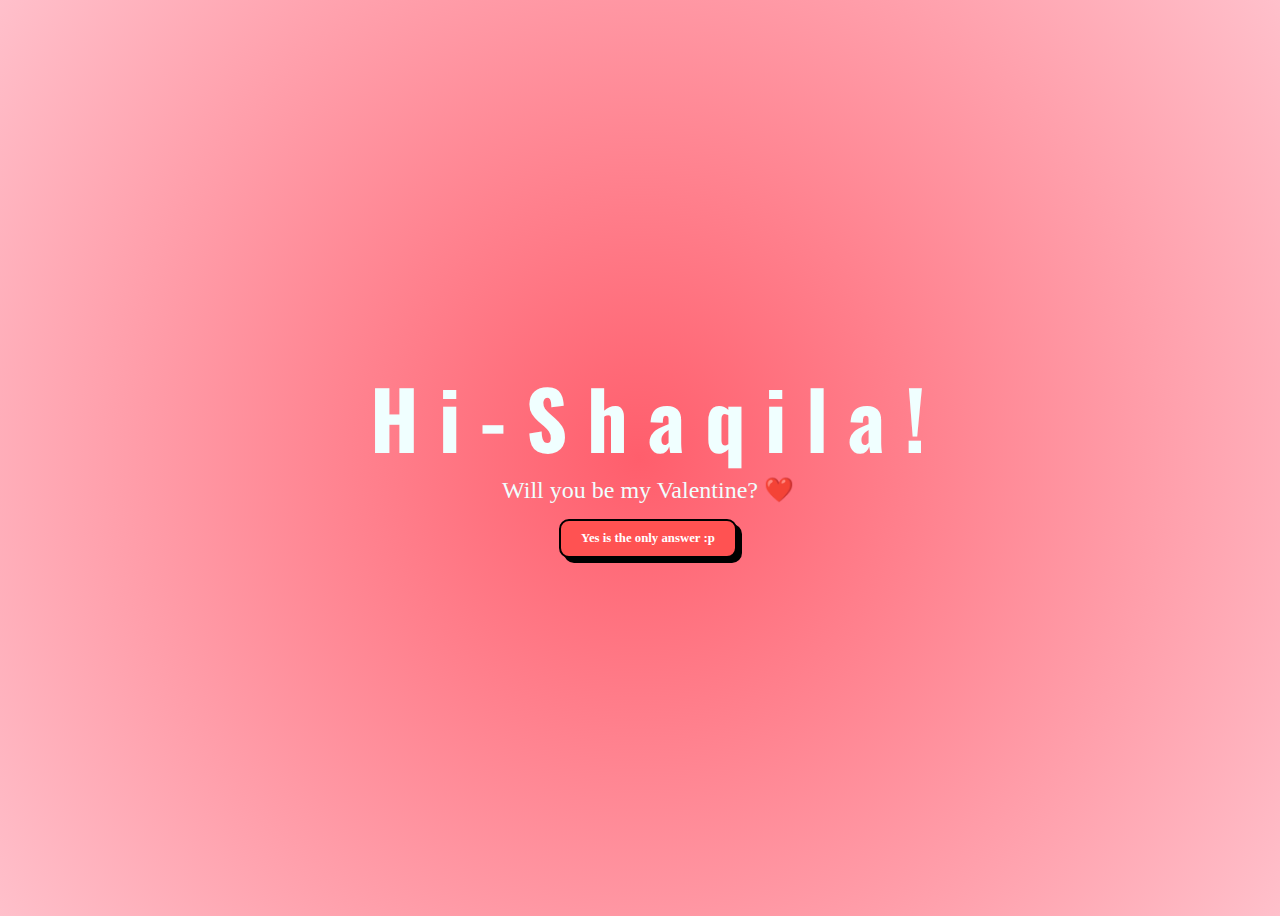
<file: index.html>
<!DOCTYPE html>
<html lang="en">

<head>
    <meta charset="UTF-8">
    <meta http-equiv="X-UA-Compatible" content="IE=edge">
    <meta name="viewport" content="width=device-width, initial-scale=1.0">
    <link rel="stylesheet" href="css/style.css">
    <link rel="icon" href="img/flowers.png" type="image/x-icon">
    <title>For My Shaqila</title>
    <link href="https://api.fontshare.com/v2/css?f[]=ranade@300&f[]=sharpie@800&display=swap" rel="stylesheet">
    <link rel="preconnect" href="https://fonts.googleapis.com">
    <link rel="preconnect" href="https://fonts.gstatic.com" crossorigin>
    <link href="https://fonts.googleapis.com/css2?family=Oswald:wght@200..700&display=swap" rel="stylesheet">
</head>

<body>
    <div class="greetings">
        <!-- silahkan menambah kata sesuai keinginan dengan <span>text...</span -->
        <span>H</span>
        <span>i</span>
        <span>-</span>
        <span>S</span>
        <span>h</span>
        <span>a</span>
        <span>q</span>
        <span>i</span>
        <span>l</span>
        <span>a</span>
        <span>!</span>
    </div>
    <div class="description">
        <span>Will you be my Valentine? ❤️</span>
    </div>
    <div class="button">
        <a href="flower.html" class="comic-button">Yes is the only answer :p</a>
    </div>
</body>

</html>
</file>
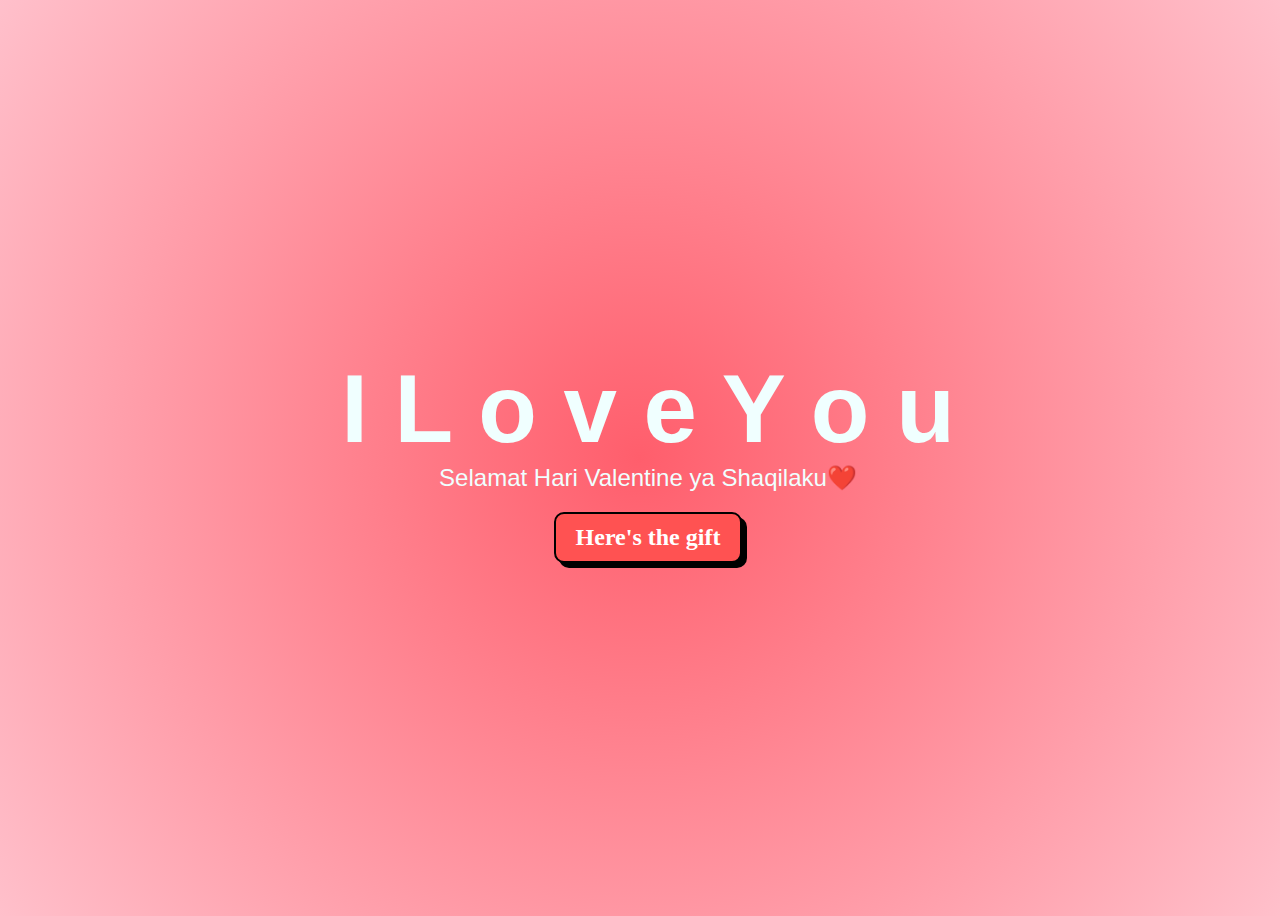
<file: kado/index.html>
<!DOCTYPE html>
<html lang="en">

<head>
    <meta charset="UTF-8">
    <meta http-equiv="X-UA-Compatible" content="IE=edge">
    <meta name="viewport" content="width=device-width, initial-scale=1.0">
    <link rel="stylesheet" href="css/style.css">
    <link rel="icon" href="img/flowers.png" type="image/x-icon">
    <title>For My Shaqila</title>
    <link href="https://api.fontshare.com/v2/css?f[]=ranade@300&f[]=sharpie@800&display=swap" rel="stylesheet">
</head>

<body>
    <div class="greetings">
        <!-- silahkan menambah kata sesuai keinginan dengan <span>text...</span -->
        <span>I</span>
        <span>L</span>
        <span>o</span>
        <span>v</span>
        <span>e</span>
        <span>Y</span>
        <span>o</span>
        <span>u</span>
    </div>
    <div class="description">
        <span>Selamat Hari Valentine ya Shaqilaku❤️</span>
    </div>
    <div class="button">
        <a href="flower.html" class="comic-button">Here's the gift</a>
    </div>
</body>

</html>
</file>
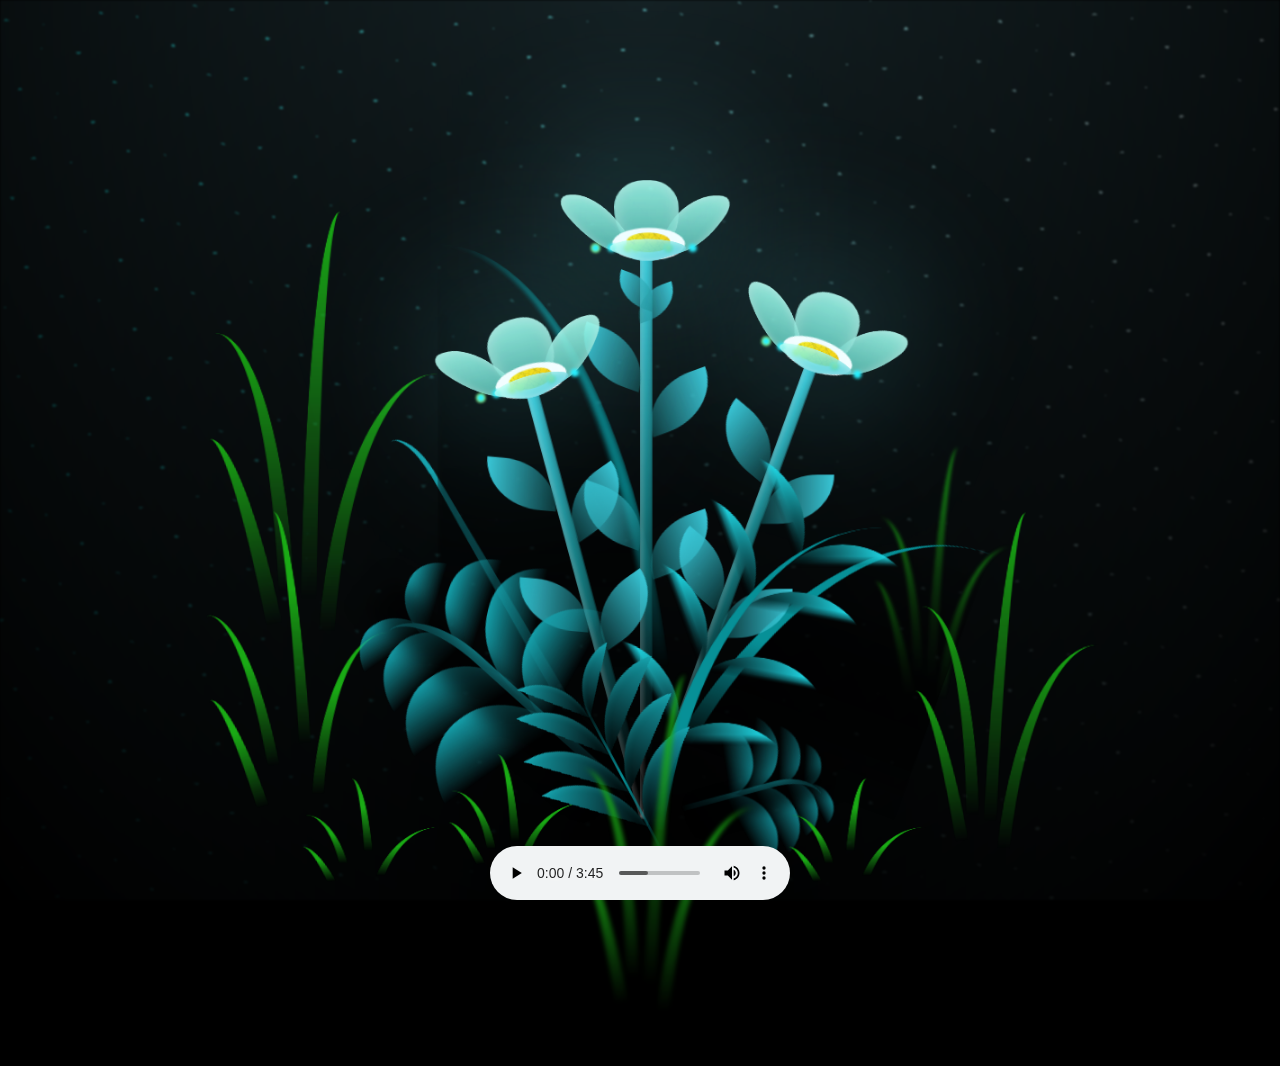
<file: flower.html>
<!DOCTYPE html>
<html lang="en">

<head>
  <meta charset="UTF-8">
  <meta http-equiv="X-UA-Compatible" content="IE=edge">
  <meta name="viewport" content="width=device-width, initial-scale=1.0">
  <link rel="stylesheet" href="css/main.css">
  <link rel="icon" href="img/flowers.png" type="image/x-icon">
  <title>flowers</title>
</head>

<body class="container">
  <!-- Pembuat code: https://codepen.io/mdusmanansari/pen/BamepLe -->
  <div class="night"></div>
  <div class="flowers">
    <div class="flower flower--1">
      <div class="flower__leafs flower__leafs--1">
        <div class="flower__leaf flower__leaf--1"></div>
        <div class="flower__leaf flower__leaf--2"></div>
        <div class="flower__leaf flower__leaf--3"></div>
        <div class="flower__leaf flower__leaf--4"></div>
        <div class="flower__white-circle"></div>

        <div class="flower__light flower__light--1"></div>
        <div class="flower__light flower__light--2"></div>
        <div class="flower__light flower__light--3"></div>
        <div class="flower__light flower__light--4"></div>
        <div class="flower__light flower__light--5"></div>
        <div class="flower__light flower__light--6"></div>
        <div class="flower__light flower__light--7"></div>
        <div class="flower__light flower__light--8"></div>

      </div>
      <div class="flower__line">
        <div class="flower__line__leaf flower__line__leaf--1"></div>
        <div class="flower__line__leaf flower__line__leaf--2"></div>
        <div class="flower__line__leaf flower__line__leaf--3"></div>
        <div class="flower__line__leaf flower__line__leaf--4"></div>
        <div class="flower__line__leaf flower__line__leaf--5"></div>
        <div class="flower__line__leaf flower__line__leaf--6"></div>
      </div>
    </div>

    <div class="flower flower--2">
      <div class="flower__leafs flower__leafs--2">
        <div class="flower__leaf flower__leaf--1"></div>
        <div class="flower__leaf flower__leaf--2"></div>
        <div class="flower__leaf flower__leaf--3"></div>
        <div class="flower__leaf flower__leaf--4"></div>
        <div class="flower__white-circle"></div>

        <div class="flower__light flower__light--1"></div>
        <div class="flower__light flower__light--2"></div>
        <div class="flower__light flower__light--3"></div>
        <div class="flower__light flower__light--4"></div>
        <div class="flower__light flower__light--5"></div>
        <div class="flower__light flower__light--6"></div>
        <div class="flower__light flower__light--7"></div>
        <div class="flower__light flower__light--8"></div>

      </div>
      <div class="flower__line">
        <div class="flower__line__leaf flower__line__leaf--1"></div>
        <div class="flower__line__leaf flower__line__leaf--2"></div>
        <div class="flower__line__leaf flower__line__leaf--3"></div>
        <div class="flower__line__leaf flower__line__leaf--4"></div>
      </div>
    </div>

    <div class="flower flower--3">
      <div class="flower__leafs flower__leafs--3">
        <div class="flower__leaf flower__leaf--1"></div>
        <div class="flower__leaf flower__leaf--2"></div>
        <div class="flower__leaf flower__leaf--3"></div>
        <div class="flower__leaf flower__leaf--4"></div>
        <div class="flower__white-circle"></div>

        <div class="flower__light flower__light--1"></div>
        <div class="flower__light flower__light--2"></div>
        <div class="flower__light flower__light--3"></div>
        <div class="flower__light flower__light--4"></div>
        <div class="flower__light flower__light--5"></div>
        <div class="flower__light flower__light--6"></div>
        <div class="flower__light flower__light--7"></div>
        <div class="flower__light flower__light--8"></div>

      </div>
      <div class="flower__line">
        <div class="flower__line__leaf flower__line__leaf--1"></div>
        <div class="flower__line__leaf flower__line__leaf--2"></div>
        <div class="flower__line__leaf flower__line__leaf--3"></div>
        <div class="flower__line__leaf flower__line__leaf--4"></div>
      </div>
    </div>

    <div class="grow-ans" style="--d:1.2s">
      <div class="flower__g-long">
        <div class="flower__g-long__top"></div>
        <div class="flower__g-long__bottom"></div>
      </div>
    </div>

    <div class="growing-grass">
      <div class="flower__grass flower__grass--1">
        <div class="flower__grass--top"></div>
        <div class="flower__grass--bottom"></div>
        <div class="flower__grass__leaf flower__grass__leaf--1"></div>
        <div class="flower__grass__leaf flower__grass__leaf--2"></div>
        <div class="flower__grass__leaf flower__grass__leaf--3"></div>
        <div class="flower__grass__leaf flower__grass__leaf--4"></div>
        <div class="flower__grass__leaf flower__grass__leaf--5"></div>
        <div class="flower__grass__leaf flower__grass__leaf--6"></div>
        <div class="flower__grass__leaf flower__grass__leaf--7"></div>
        <div class="flower__grass__leaf flower__grass__leaf--8"></div>
        <div class="flower__grass__overlay"></div>
      </div>
    </div>

    <div class="growing-grass">
      <div class="flower__grass flower__grass--2">
        <div class="flower__grass--top"></div>
        <div class="flower__grass--bottom"></div>
        <div class="flower__grass__leaf flower__grass__leaf--1"></div>
        <div class="flower__grass__leaf flower__grass__leaf--2"></div>
        <div class="flower__grass__leaf flower__grass__leaf--3"></div>
        <div class="flower__grass__leaf flower__grass__leaf--4"></div>
        <div class="flower__grass__leaf flower__grass__leaf--5"></div>
        <div class="flower__grass__leaf flower__grass__leaf--6"></div>
        <div class="flower__grass__leaf flower__grass__leaf--7"></div>
        <div class="flower__grass__leaf flower__grass__leaf--8"></div>
        <div class="flower__grass__overlay"></div>
      </div>
    </div>

    <div class="grow-ans" style="--d:2.4s">
      <div class="flower__g-right flower__g-right--1">
        <div class="leaf"></div>
      </div>
    </div>

    <div class="grow-ans" style="--d:2.8s">
      <div class="flower__g-right flower__g-right--2">
        <div class="leaf"></div>
      </div>
    </div>

    <div class="grow-ans" style="--d:2.8s">
      <div class="flower__g-front">
        <div class="flower__g-front__leaf-wrapper flower__g-front__leaf-wrapper--1">
          <div class="flower__g-front__leaf"></div>
        </div>
        <div class="flower__g-front__leaf-wrapper flower__g-front__leaf-wrapper--2">
          <div class="flower__g-front__leaf"></div>
        </div>
        <div class="flower__g-front__leaf-wrapper flower__g-front__leaf-wrapper--3">
          <div class="flower__g-front__leaf"></div>
        </div>
        <div class="flower__g-front__leaf-wrapper flower__g-front__leaf-wrapper--4">
          <div class="flower__g-front__leaf"></div>
        </div>
        <div class="flower__g-front__leaf-wrapper flower__g-front__leaf-wrapper--5">
          <div class="flower__g-front__leaf"></div>
        </div>
        <div class="flower__g-front__leaf-wrapper flower__g-front__leaf-wrapper--6">
          <div class="flower__g-front__leaf"></div>
        </div>
        <div class="flower__g-front__leaf-wrapper flower__g-front__leaf-wrapper--7">
          <div class="flower__g-front__leaf"></div>
        </div>
        <div class="flower__g-front__leaf-wrapper flower__g-front__leaf-wrapper--8">
          <div class="flower__g-front__leaf"></div>
        </div>
        <div class="flower__g-front__line"></div>
      </div>
    </div>

    <div class="grow-ans" style="--d:3.2s">
      <div class="flower__g-fr">
        <div class="leaf"></div>
        <div class="flower__g-fr__leaf flower__g-fr__leaf--1"></div>
        <div class="flower__g-fr__leaf flower__g-fr__leaf--2"></div>
        <div class="flower__g-fr__leaf flower__g-fr__leaf--3"></div>
        <div class="flower__g-fr__leaf flower__g-fr__leaf--4"></div>
        <div class="flower__g-fr__leaf flower__g-fr__leaf--5"></div>
        <div class="flower__g-fr__leaf flower__g-fr__leaf--6"></div>
        <div class="flower__g-fr__leaf flower__g-fr__leaf--7"></div>
        <div class="flower__g-fr__leaf flower__g-fr__leaf--8"></div>
      </div>
    </div>

    <div class="long-g long-g--0">
      <div class="grow-ans" style="--d:3s">
        <div class="leaf leaf--0"></div>
      </div>
      <div class="grow-ans" style="--d:2.2s">
        <div class="leaf leaf--1"></div>
      </div>
      <div class="grow-ans" style="--d:3.4s">
        <div class="leaf leaf--2"></div>
      </div>
      <div class="grow-ans" style="--d:3.6s">
        <div class="leaf leaf--3"></div>
      </div>
    </div>

    <div class="long-g long-g--1">
      <div class="grow-ans" style="--d:3.6s">
        <div class="leaf leaf--0"></div>
      </div>
      <div class="grow-ans" style="--d:3.8s">
        <div class="leaf leaf--1"></div>
      </div>
      <div class="grow-ans" style="--d:4s">
        <div class="leaf leaf--2"></div>
      </div>
      <div class="grow-ans" style="--d:4.2s">
        <div class="leaf leaf--3"></div>
      </div>
    </div>

    <div class="long-g long-g--2">
      <div class="grow-ans" style="--d:4s">
        <div class="leaf leaf--0"></div>
      </div>
      <div class="grow-ans" style="--d:4.2s">
        <div class="leaf leaf--1"></div>
      </div>
      <div class="grow-ans" style="--d:4.4s">
        <div class="leaf leaf--2"></div>
      </div>
      <div class="grow-ans" style="--d:4.6s">
        <div class="leaf leaf--3"></div>
      </div>
    </div>

    <div class="long-g long-g--3">
      <div class="grow-ans" style="--d:4s">
        <div class="leaf leaf--0"></div>
      </div>
      <div class="grow-ans" style="--d:4.2s">
        <div class="leaf leaf--1"></div>
      </div>
      <div class="grow-ans" style="--d:3s">
        <div class="leaf leaf--2"></div>
      </div>
      <div class="grow-ans" style="--d:3.6s">
        <div class="leaf leaf--3"></div>
      </div>
    </div>

    <div class="long-g long-g--4">
      <div class="grow-ans" style="--d:4s">
        <div class="leaf leaf--0"></div>
      </div>
      <div class="grow-ans" style="--d:4.2s">
        <div class="leaf leaf--1"></div>
      </div>
      <div class="grow-ans" style="--d:3s">
        <div class="leaf leaf--2"></div>
      </div>
      <div class="grow-ans" style="--d:3.6s">
        <div class="leaf leaf--3"></div>
      </div>
    </div>

    <div class="long-g long-g--5">
      <div class="grow-ans" style="--d:4s">
        <div class="leaf leaf--0"></div>
      </div>
      <div class="grow-ans" style="--d:4.2s">
        <div class="leaf leaf--1"></div>
      </div>
      <div class="grow-ans" style="--d:3s">
        <div class="leaf leaf--2"></div>
      </div>
      <div class="grow-ans" style="--d:3.6s">
        <div class="leaf leaf--3"></div>
      </div>
    </div>

    <div class="long-g long-g--6">
      <div class="grow-ans" style="--d:4.2s">
        <div class="leaf leaf--0"></div>
      </div>
      <div class="grow-ans" style="--d:4.4s">
        <div class="leaf leaf--1"></div>
      </div>
      <div class="grow-ans" style="--d:4.6s">
        <div class="leaf leaf--2"></div>
      </div>
      <div class="grow-ans" style="--d:4.8s">
        <div class="leaf leaf--3"></div>
      </div>
    </div>

    <div class="long-g long-g--7">
      <div class="grow-ans" style="--d:3s">
        <div class="leaf leaf--0"></div>
      </div>
      <div class="grow-ans" style="--d:3.2s">
        <div class="leaf leaf--1"></div>
      </div>
      <div class="grow-ans" style="--d:3.5s">
        <div class="leaf leaf--2"></div>
      </div>
      <div class="grow-ans" style="--d:3.6s">
        <div class="leaf leaf--3"></div>
      </div>
    </div>
  </div>
  <script src="main.js"></script>
  <audio controls autoplay>
    <source src="audio/nadin-Ah.mp3" type="audio/mpeg">
    Your browser does not support the audio element.
  </audio>
</body>

</html>
</file>
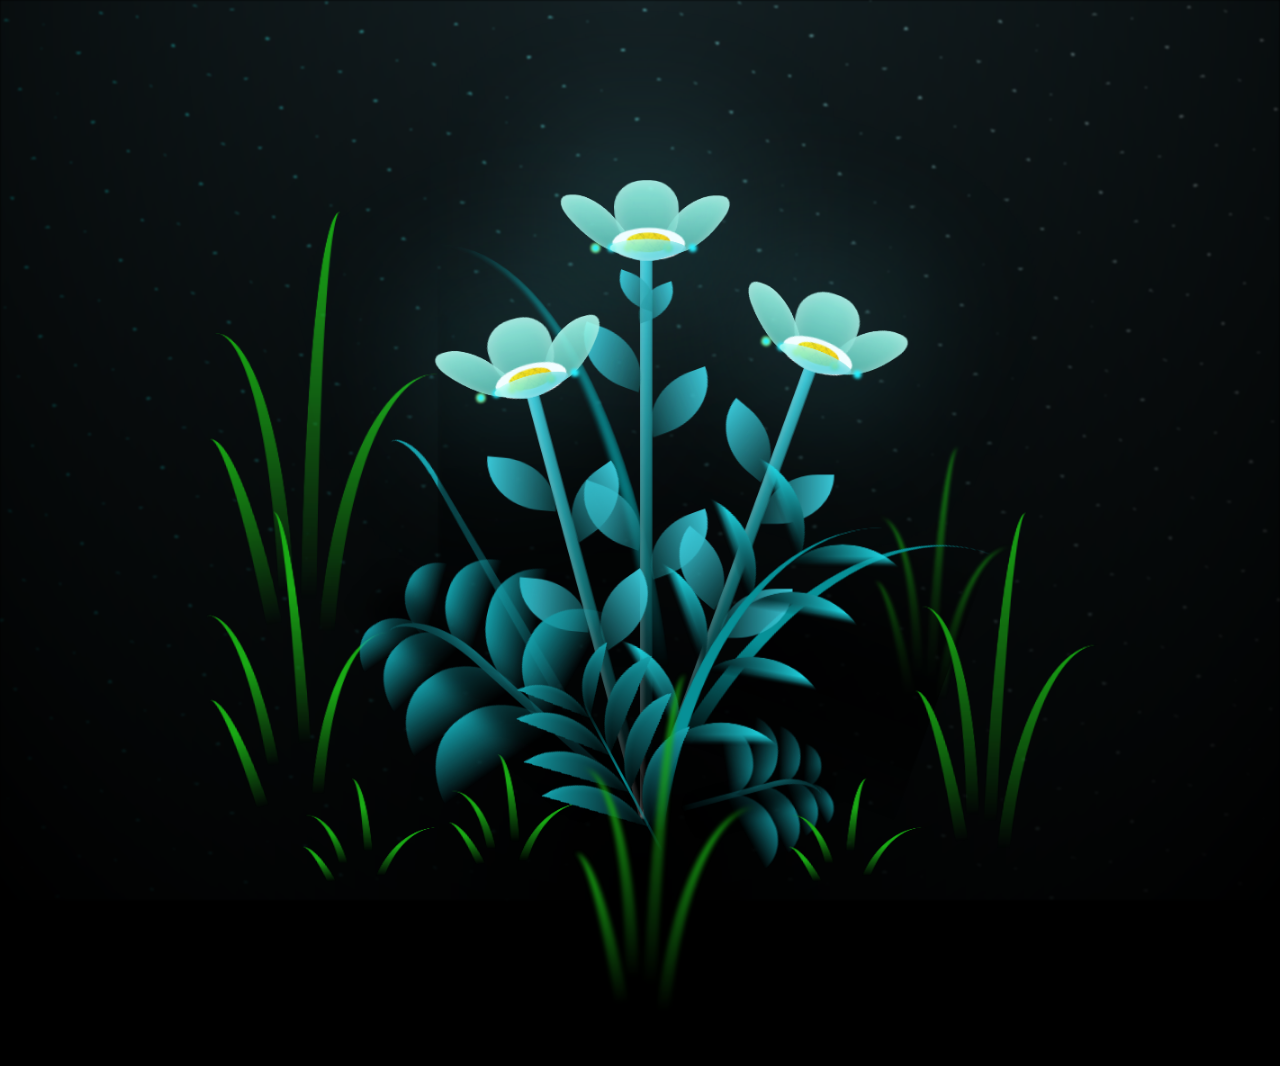
<file: kado/flower.html>
<!DOCTYPE html>
<html lang="en">
<head>
    <meta charset="UTF-8">
    <meta http-equiv="X-UA-Compatible" content="IE=edge">
    <meta name="viewport" content="width=device-width, initial-scale=1.0">
    <link rel="stylesheet" href="css/main.css">
    <link rel="icon" href="img/flowers.png" type="image/x-icon">
    <title>flowers</title>
</head>
<body class="container">
  <!-- Pembuat code: https://codepen.io/mdusmanansari/pen/BamepLe -->
    <div class="night"></div>
    <div class="flowers">
      <div class="flower flower--1">
        <div class="flower__leafs flower__leafs--1">
          <div class="flower__leaf flower__leaf--1"></div>
          <div class="flower__leaf flower__leaf--2"></div>
          <div class="flower__leaf flower__leaf--3"></div>
          <div class="flower__leaf flower__leaf--4"></div>
          <div class="flower__white-circle"></div>
  
          <div class="flower__light flower__light--1"></div>
          <div class="flower__light flower__light--2"></div>
          <div class="flower__light flower__light--3"></div>
          <div class="flower__light flower__light--4"></div>
          <div class="flower__light flower__light--5"></div>
          <div class="flower__light flower__light--6"></div>
          <div class="flower__light flower__light--7"></div>
          <div class="flower__light flower__light--8"></div>
  
        </div>
        <div class="flower__line">
          <div class="flower__line__leaf flower__line__leaf--1"></div>
          <div class="flower__line__leaf flower__line__leaf--2"></div>
          <div class="flower__line__leaf flower__line__leaf--3"></div>
          <div class="flower__line__leaf flower__line__leaf--4"></div>
          <div class="flower__line__leaf flower__line__leaf--5"></div>
          <div class="flower__line__leaf flower__line__leaf--6"></div>
        </div>
      </div>
  
      <div class="flower flower--2">
        <div class="flower__leafs flower__leafs--2">
          <div class="flower__leaf flower__leaf--1"></div>
          <div class="flower__leaf flower__leaf--2"></div>
          <div class="flower__leaf flower__leaf--3"></div>
          <div class="flower__leaf flower__leaf--4"></div>
          <div class="flower__white-circle"></div>
  
          <div class="flower__light flower__light--1"></div>
          <div class="flower__light flower__light--2"></div>
          <div class="flower__light flower__light--3"></div>
          <div class="flower__light flower__light--4"></div>
          <div class="flower__light flower__light--5"></div>
          <div class="flower__light flower__light--6"></div>
          <div class="flower__light flower__light--7"></div>
          <div class="flower__light flower__light--8"></div>
  
        </div>
        <div class="flower__line">
          <div class="flower__line__leaf flower__line__leaf--1"></div>
          <div class="flower__line__leaf flower__line__leaf--2"></div>
          <div class="flower__line__leaf flower__line__leaf--3"></div>
          <div class="flower__line__leaf flower__line__leaf--4"></div>
        </div>
      </div>
  
      <div class="flower flower--3">
        <div class="flower__leafs flower__leafs--3">
          <div class="flower__leaf flower__leaf--1"></div>
          <div class="flower__leaf flower__leaf--2"></div>
          <div class="flower__leaf flower__leaf--3"></div>
          <div class="flower__leaf flower__leaf--4"></div>
          <div class="flower__white-circle"></div>
  
          <div class="flower__light flower__light--1"></div>
          <div class="flower__light flower__light--2"></div>
          <div class="flower__light flower__light--3"></div>
          <div class="flower__light flower__light--4"></div>
          <div class="flower__light flower__light--5"></div>
          <div class="flower__light flower__light--6"></div>
          <div class="flower__light flower__light--7"></div>
          <div class="flower__light flower__light--8"></div>
  
        </div>
        <div class="flower__line">
          <div class="flower__line__leaf flower__line__leaf--1"></div>
          <div class="flower__line__leaf flower__line__leaf--2"></div>
          <div class="flower__line__leaf flower__line__leaf--3"></div>
          <div class="flower__line__leaf flower__line__leaf--4"></div>
        </div>
      </div>
  
      <div class="grow-ans" style="--d:1.2s">
        <div class="flower__g-long">
          <div class="flower__g-long__top"></div>
          <div class="flower__g-long__bottom"></div>
        </div>
      </div>
  
      <div class="growing-grass">
        <div class="flower__grass flower__grass--1">
          <div class="flower__grass--top"></div>
          <div class="flower__grass--bottom"></div>
          <div class="flower__grass__leaf flower__grass__leaf--1"></div>
          <div class="flower__grass__leaf flower__grass__leaf--2"></div>
          <div class="flower__grass__leaf flower__grass__leaf--3"></div>
          <div class="flower__grass__leaf flower__grass__leaf--4"></div>
          <div class="flower__grass__leaf flower__grass__leaf--5"></div>
          <div class="flower__grass__leaf flower__grass__leaf--6"></div>
          <div class="flower__grass__leaf flower__grass__leaf--7"></div>
          <div class="flower__grass__leaf flower__grass__leaf--8"></div>
          <div class="flower__grass__overlay"></div>
        </div>
      </div>
  
      <div class="growing-grass">
        <div class="flower__grass flower__grass--2">
          <div class="flower__grass--top"></div>
          <div class="flower__grass--bottom"></div>
          <div class="flower__grass__leaf flower__grass__leaf--1"></div>
          <div class="flower__grass__leaf flower__grass__leaf--2"></div>
          <div class="flower__grass__leaf flower__grass__leaf--3"></div>
          <div class="flower__grass__leaf flower__grass__leaf--4"></div>
          <div class="flower__grass__leaf flower__grass__leaf--5"></div>
          <div class="flower__grass__leaf flower__grass__leaf--6"></div>
          <div class="flower__grass__leaf flower__grass__leaf--7"></div>
          <div class="flower__grass__leaf flower__grass__leaf--8"></div>
          <div class="flower__grass__overlay"></div>
        </div>
      </div>
  
      <div class="grow-ans" style="--d:2.4s">
        <div class="flower__g-right flower__g-right--1">
          <div class="leaf"></div>
        </div>
      </div>
  
      <div class="grow-ans" style="--d:2.8s">
        <div class="flower__g-right flower__g-right--2">
          <div class="leaf"></div>
        </div>
      </div>
  
      <div class="grow-ans" style="--d:2.8s">
        <div class="flower__g-front">
          <div class="flower__g-front__leaf-wrapper flower__g-front__leaf-wrapper--1">
            <div class="flower__g-front__leaf"></div>
          </div>
          <div class="flower__g-front__leaf-wrapper flower__g-front__leaf-wrapper--2">
            <div class="flower__g-front__leaf"></div>
          </div>
          <div class="flower__g-front__leaf-wrapper flower__g-front__leaf-wrapper--3">
            <div class="flower__g-front__leaf"></div>
          </div>
          <div class="flower__g-front__leaf-wrapper flower__g-front__leaf-wrapper--4">
            <div class="flower__g-front__leaf"></div>
          </div>
          <div class="flower__g-front__leaf-wrapper flower__g-front__leaf-wrapper--5">
            <div class="flower__g-front__leaf"></div>
          </div>
          <div class="flower__g-front__leaf-wrapper flower__g-front__leaf-wrapper--6">
            <div class="flower__g-front__leaf"></div>
          </div>
          <div class="flower__g-front__leaf-wrapper flower__g-front__leaf-wrapper--7">
            <div class="flower__g-front__leaf"></div>
          </div>
          <div class="flower__g-front__leaf-wrapper flower__g-front__leaf-wrapper--8">
            <div class="flower__g-front__leaf"></div>
          </div>
          <div class="flower__g-front__line"></div>
        </div>
      </div>
  
      <div class="grow-ans" style="--d:3.2s">
        <div class="flower__g-fr">
          <div class="leaf"></div>
          <div class="flower__g-fr__leaf flower__g-fr__leaf--1"></div>
          <div class="flower__g-fr__leaf flower__g-fr__leaf--2"></div>
          <div class="flower__g-fr__leaf flower__g-fr__leaf--3"></div>
          <div class="flower__g-fr__leaf flower__g-fr__leaf--4"></div>
          <div class="flower__g-fr__leaf flower__g-fr__leaf--5"></div>
          <div class="flower__g-fr__leaf flower__g-fr__leaf--6"></div>
          <div class="flower__g-fr__leaf flower__g-fr__leaf--7"></div>
          <div class="flower__g-fr__leaf flower__g-fr__leaf--8"></div>
        </div>
      </div>
  
      <div class="long-g long-g--0">
        <div class="grow-ans" style="--d:3s">
          <div class="leaf leaf--0"></div>
        </div>
        <div class="grow-ans" style="--d:2.2s">
          <div class="leaf leaf--1"></div>
        </div>
        <div class="grow-ans" style="--d:3.4s">
          <div class="leaf leaf--2"></div>
        </div>
        <div class="grow-ans" style="--d:3.6s">
          <div class="leaf leaf--3"></div>
        </div>
      </div>
  
      <div class="long-g long-g--1">
        <div class="grow-ans" style="--d:3.6s">
          <div class="leaf leaf--0"></div>
        </div>
        <div class="grow-ans" style="--d:3.8s">
          <div class="leaf leaf--1"></div>
        </div>
        <div class="grow-ans" style="--d:4s">
          <div class="leaf leaf--2"></div>
        </div>
        <div class="grow-ans" style="--d:4.2s">
          <div class="leaf leaf--3"></div>
        </div>
      </div>
  
      <div class="long-g long-g--2">
        <div class="grow-ans" style="--d:4s">
          <div class="leaf leaf--0"></div>
        </div>
        <div class="grow-ans" style="--d:4.2s">
          <div class="leaf leaf--1"></div>
        </div>
        <div class="grow-ans" style="--d:4.4s">
          <div class="leaf leaf--2"></div>
        </div>
        <div class="grow-ans" style="--d:4.6s">
          <div class="leaf leaf--3"></div>
        </div>
      </div>
  
      <div class="long-g long-g--3">
        <div class="grow-ans" style="--d:4s">
          <div class="leaf leaf--0"></div>
        </div>
        <div class="grow-ans" style="--d:4.2s">
          <div class="leaf leaf--1"></div>
        </div>
        <div class="grow-ans" style="--d:3s">
          <div class="leaf leaf--2"></div>
        </div>
        <div class="grow-ans" style="--d:3.6s">
          <div class="leaf leaf--3"></div>
        </div>
      </div>
  
      <div class="long-g long-g--4">
        <div class="grow-ans" style="--d:4s">
          <div class="leaf leaf--0"></div>
        </div>
        <div class="grow-ans" style="--d:4.2s">
          <div class="leaf leaf--1"></div>
        </div>
        <div class="grow-ans" style="--d:3s">
          <div class="leaf leaf--2"></div>
        </div>
        <div class="grow-ans" style="--d:3.6s">
          <div class="leaf leaf--3"></div>
        </div>
      </div>
  
      <div class="long-g long-g--5">
        <div class="grow-ans" style="--d:4s">
          <div class="leaf leaf--0"></div>
        </div>
        <div class="grow-ans" style="--d:4.2s">
          <div class="leaf leaf--1"></div>
        </div>
        <div class="grow-ans" style="--d:3s">
          <div class="leaf leaf--2"></div>
        </div>
        <div class="grow-ans" style="--d:3.6s">
          <div class="leaf leaf--3"></div>
        </div>
      </div>
  
      <div class="long-g long-g--6">
        <div class="grow-ans" style="--d:4.2s">
          <div class="leaf leaf--0"></div>
        </div>
        <div class="grow-ans" style="--d:4.4s">
          <div class="leaf leaf--1"></div>
        </div>
        <div class="grow-ans" style="--d:4.6s">
          <div class="leaf leaf--2"></div>
        </div>
        <div class="grow-ans" style="--d:4.8s">
          <div class="leaf leaf--3"></div>
        </div>
      </div>
  
      <div class="long-g long-g--7">
        <div class="grow-ans" style="--d:3s">
          <div class="leaf leaf--0"></div>
        </div>
        <div class="grow-ans" style="--d:3.2s">
          <div class="leaf leaf--1"></div>
        </div>
        <div class="grow-ans" style="--d:3.5s">
          <div class="leaf leaf--2"></div>
        </div>
        <div class="grow-ans" style="--d:3.6s">
          <div class="leaf leaf--3"></div>
        </div>
      </div>
    </div>
    <script src="main.js"></script>
  </body>
</html>
</file>
<file: css/style.css>
body{
    color: azure;
    cursor: url('data:image/svg+xml,<svg xmlns="http://www.w3.org/2000/svg" width="48" height="48" viewBox="0 0 24 24"><path fill="%23FFF" stroke="%23000" stroke-width="2" stroke-linejoin="round" d="M10 11V8.99c0-.88.59-1.64 1.44-1.86h.05A1.99 1.99 0 0 1 14 9.05V12v-2c0-.88.6-1.65 1.46-1.87h.05A1.98 1.98 0 0 1 18 10.06V13v-1.94a2 2 0 0 1 1.51-1.94h0A2 2 0 0 1 22 11.06V14c0 .6-.08 1.27-.21 1.97a7.96 7.96 0 0 1-7.55 6.48 54.98 54.98 0 0 1-4.48 0 7.96 7.96 0 0 1-7.55-6.48C2.08 15.27 2 14.59 2 14v-1.49c0-1.11.9-2.01 2.01-2.01h0a2 2 0 0 1 2.01 2.03l-.01.97v-10c0-1.1.9-2 2-2h0a2 2 0 0 1 2 2V11Z"></path></svg>');
    overflow: hidden;
    overflow-y: scroll;
    width: 100%;
    height: 100vh;
    display: flex;
    flex-direction: column;
    align-items: center;
    justify-content: center;
    background: radial-gradient(circle, #FF5E6C, #FFC0CB);
}

  
.greetings{
    font-family: "Oswald", serif;
    font-optical-sizing: auto;
    font-weight: 900;
    font-size: 5rem;
    font-style: normal; 
}
.greetings > span{
    animation: glow 2.5s ease-in-out infinite;
}

.comic-button {
    display: inline-block;
    padding: 10px 20px;
    font-family: montserrat;
    font-size: 0.8rem;
    font-weight: bold;
    text-align: center;
    text-decoration: none;
    color: #fff;
    background-color: #ff5252;
    border: 2px solid #000;
    border-radius: 10px;
    box-shadow: 5px 5px 0px #000;
    transition: all 0.3s ease;
    cursor: pointer;
  }
  
  .comic-button:hover {
    background-color: #fff;
    color: #ff5252;
    border: 2px solid #ff5252;
    box-shadow: 5px 5px 0px #ff5252;
  }
  
  .comic-button:active {
    background-color: #fcf414;
    box-shadow: none;
    transform: translateY(4px);
  }
  
@keyframes glow{
    0%, 100%{
        color: #fff;
        text-shadow: 0 0 12px #39c6d6, 0 0 50px #39c6d6, 0 0 100px #39c6d6;
    }
    10%, 90%{
        color: #111;
        text-shadow: none;
    }
}
.greetings > span:nth-child(2){
    animation-delay: .2s ;
}
.greetings > span:nth-child(3){
    animation-delay: .4s ;
}
.greetings > span:nth-child(4){
    animation-delay: .6s;
}
.greetings > span:nth-child(5){
    animation-delay: .8s;
}

.description{
    font-family: montserrat;
    font-size: 1.5rem;
    margin-bottom: 15px;
}

@media screen and (max-width:574px){
    .greetings{
        display: block;
        font-size: 3rem;
        font-weight: 500;
        text-align: center;
    }
    .description{
        font-size: 1rem;
    }
    
}
</file>
<file: kado/css/style.css>
body{
    color: azure;
    cursor: url('data:image/svg+xml,<svg xmlns="http://www.w3.org/2000/svg" width="48" height="48" viewBox="0 0 24 24"><path fill="%23FFF" stroke="%23000" stroke-width="2" stroke-linejoin="round" d="M10 11V8.99c0-.88.59-1.64 1.44-1.86h.05A1.99 1.99 0 0 1 14 9.05V12v-2c0-.88.6-1.65 1.46-1.87h.05A1.98 1.98 0 0 1 18 10.06V13v-1.94a2 2 0 0 1 1.51-1.94h0A2 2 0 0 1 22 11.06V14c0 .6-.08 1.27-.21 1.97a7.96 7.96 0 0 1-7.55 6.48 54.98 54.98 0 0 1-4.48 0 7.96 7.96 0 0 1-7.55-6.48C2.08 15.27 2 14.59 2 14v-1.49c0-1.11.9-2.01 2.01-2.01h0a2 2 0 0 1 2.01 2.03l-.01.97v-10c0-1.1.9-2 2-2h0a2 2 0 0 1 2 2V11Z"></path></svg>');
    overflow: hidden;
    overflow-y: scroll;
    width: 100%;
    height: 100vh;
    display: flex;
    flex-direction: column;
    align-items: center;
    justify-content: center;
    background: radial-gradient(circle, #FF5E6C, #FFC0CB);
}

.greetings{
    font-family: 'Sharpie', sans-serif;
    font-size: 6rem;
    font-weight: 900;
}
.greetings > span{
    animation: glow 2.5s ease-in-out infinite;
}

.comic-button {
    display: inline-block;
    padding: 10px 20px;
    font-size: 24px;
    font-weight: bold;
    text-align: center;
    text-decoration: none;
    color: #fff;
    background-color: #ff5252;
    border: 2px solid #000;
    border-radius: 10px;
    box-shadow: 5px 5px 0px #000;
    transition: all 0.3s ease;
    cursor: pointer;
  }
  
  .comic-button:hover {
    background-color: #fff;
    color: #ff5252;
    border: 2px solid #ff5252;
    box-shadow: 5px 5px 0px #ff5252;
  }
  
  .comic-button:active {
    background-color: #fcf414;
    box-shadow: none;
    transform: translateY(4px);
  }
  
@keyframes glow{
    0%, 100%{
        color: #fff;
        text-shadow: 0 0 12px #39c6d6, 0 0 50px #39c6d6, 0 0 100px #39c6d6;
    }
    10%, 90%{
        color: #111;
        text-shadow: none;
    }
}
.greetings > span:nth-child(2){
    animation-delay: .2s ;
}
.greetings > span:nth-child(3){
    animation-delay: .4s ;
}
.greetings > span:nth-child(4){
    animation-delay: .6s;
}
.greetings > span:nth-child(5){
    animation-delay: .8s;
}

.description{
    font-family: 'Ranade', sans-serif;
    font-size: 1.5rem;
    margin-bottom: 20px;
}

@media screen and (max-width:574px){
    .greetings{
        display: block;
        font-size: 3rem;
        font-weight: 500;
        text-align: center;
    }
    .description{
        font-size: 1rem;
    }
    
}
</file>
<file: css/main.css>
*,
*::after,
*::before {
  padding: 0;
  margin: 0;
  box-sizing: border-box;
}

:root {
  --dark-color: #000;
}

body {
  display: flex;
  align-items: flex-end;
  justify-content: center;
  min-height: 100vh;
  background-color: var(--dark-color);
  overflow: hidden;
  perspective: 1000px;
}

.night {
  position: fixed;
  left: 50%;
  top: 0;
  transform: translateX(-50%);
  width: 100%;
  height: 100%;
  filter: blur(0.1vmin);
  background-image: radial-gradient(ellipse at top, transparent 0%, var(--dark-color)), radial-gradient(ellipse at bottom, var(--dark-color), rgba(145, 233, 255, 0.2)), repeating-linear-gradient(220deg, rgb(0, 0, 0) 0px, rgb(0, 0, 0) 19px, transparent 19px, transparent 22px), repeating-linear-gradient(189deg, rgb(0, 0, 0) 0px, rgb(0, 0, 0) 19px, transparent 19px, transparent 22px), repeating-linear-gradient(148deg, rgb(0, 0, 0) 0px, rgb(0, 0, 0) 19px, transparent 19px, transparent 22px), linear-gradient(90deg, rgb(0, 255, 250), rgb(240, 240, 240));
}



.flowers {
  position:absolute;
  transform: scale(0.9);
}

.flower {
  position: absolute;
  bottom: 10vmin;
  transform-origin: bottom center;
  z-index: 10;
  --fl-speed: 0.8s;
}
.flower--1 {
  -webkit-animation: moving-flower-1 4s linear infinite;
          animation: moving-flower-1 4s linear infinite;
}
.flower--1 .flower__line {
  height: 70vmin;
  -webkit-animation-delay: 0.3s;
          animation-delay: 0.3s;
}
.flower--1 .flower__line__leaf--1 {
  -webkit-animation: blooming-leaf-right var(--fl-speed) 1.6s backwards;
          animation: blooming-leaf-right var(--fl-speed) 1.6s backwards;
}
.flower--1 .flower__line__leaf--2 {
  -webkit-animation: blooming-leaf-right var(--fl-speed) 1.4s backwards;
          animation: blooming-leaf-right var(--fl-speed) 1.4s backwards;
}
.flower--1 .flower__line__leaf--3 {
  -webkit-animation: blooming-leaf-left var(--fl-speed) 1.2s backwards;
          animation: blooming-leaf-left var(--fl-speed) 1.2s backwards;
}
.flower--1 .flower__line__leaf--4 {
  -webkit-animation: blooming-leaf-left var(--fl-speed) 1s backwards;
          animation: blooming-leaf-left var(--fl-speed) 1s backwards;
}
.flower--1 .flower__line__leaf--5 {
  -webkit-animation: blooming-leaf-right var(--fl-speed) 1.8s backwards;
          animation: blooming-leaf-right var(--fl-speed) 1.8s backwards;
}
.flower--1 .flower__line__leaf--6 {
  -webkit-animation: blooming-leaf-left var(--fl-speed) 2s backwards;
          animation: blooming-leaf-left var(--fl-speed) 2s backwards;
}
.flower--2 {
  left: 50%;
  transform: rotate(20deg);
  -webkit-animation: moving-flower-2 4s linear infinite;
          animation: moving-flower-2 4s linear infinite;
}
.flower--2 .flower__line {
  height: 60vmin;
  -webkit-animation-delay: 0.6s;
          animation-delay: 0.6s;
}
.flower--2 .flower__line__leaf--1 {
  -webkit-animation: blooming-leaf-right var(--fl-speed) 1.9s backwards;
          animation: blooming-leaf-right var(--fl-speed) 1.9s backwards;
}
.flower--2 .flower__line__leaf--2 {
  -webkit-animation: blooming-leaf-right var(--fl-speed) 1.7s backwards;
          animation: blooming-leaf-right var(--fl-speed) 1.7s backwards;
}
.flower--2 .flower__line__leaf--3 {
  -webkit-animation: blooming-leaf-left var(--fl-speed) 1.5s backwards;
          animation: blooming-leaf-left var(--fl-speed) 1.5s backwards;
}
.flower--2 .flower__line__leaf--4 {
  -webkit-animation: blooming-leaf-left var(--fl-speed) 1.3s backwards;
          animation: blooming-leaf-left var(--fl-speed) 1.3s backwards;
}
.flower--3 {
  left: 50%;
  transform: rotate(-15deg);
  -webkit-animation: moving-flower-3 4s linear infinite;
          animation: moving-flower-3 4s linear infinite;
}
.flower--3 .flower__line {
  -webkit-animation-delay: 0.9s;
          animation-delay: 0.9s;
}
.flower--3 .flower__line__leaf--1 {
  -webkit-animation: blooming-leaf-right var(--fl-speed) 2.5s backwards;
          animation: blooming-leaf-right var(--fl-speed) 2.5s backwards;
}
.flower--3 .flower__line__leaf--2 {
  -webkit-animation: blooming-leaf-right var(--fl-speed) 2.3s backwards;
          animation: blooming-leaf-right var(--fl-speed) 2.3s backwards;
}
.flower--3 .flower__line__leaf--3 {
  -webkit-animation: blooming-leaf-left var(--fl-speed) 2.1s backwards;
          animation: blooming-leaf-left var(--fl-speed) 2.1s backwards;
}
.flower--3 .flower__line__leaf--4 {
  -webkit-animation: blooming-leaf-left var(--fl-speed) 1.9s backwards;
          animation: blooming-leaf-left var(--fl-speed) 1.9s backwards;
}
.flower__leafs {
  position: relative;
  -webkit-animation: blooming-flower 2s backwards;
          animation: blooming-flower 2s backwards;
}
.flower__leafs--1 {
  -webkit-animation-delay: 1.1s;
          animation-delay: 1.1s;
}
.flower__leafs--2 {
  -webkit-animation-delay: 1.4s;
          animation-delay: 1.4s;
}
.flower__leafs--3 {
  -webkit-animation-delay: 1.7s;
          animation-delay: 1.7s;
}
.flower__leafs::after {
  content: "";
  position: absolute;
  left: 0;
  top: 0;
  transform: translate(-50%, -100%);
  width: 8vmin;
  height: 8vmin;
  background-color: #6bf0ff;
  filter: blur(10vmin);
}
.flower__leaf {
  position: absolute;
  bottom: 0;
  left: 50%;
  width: 8vmin;
  height: 11vmin;
  border-radius: 51% 49% 47% 53%/44% 45% 55% 69%;
  background-color: #a7ffee;
  background-image: linear-gradient(to top, #54b8aa, #a7ffee);
  transform-origin: bottom center;
  opacity: 0.9;
  box-shadow: inset 0 0 2vmin rgba(255, 255, 255, 0.5);
}
.flower__leaf--1 {
  transform: translate(-10%, 1%) rotateY(40deg) rotateX(-50deg);
}
.flower__leaf--2 {
  transform: translate(-50%, -4%) rotateX(40deg);
}
.flower__leaf--3 {
  transform: translate(-90%, 0%) rotateY(45deg) rotateX(50deg);
}
.flower__leaf--4 {
  width: 8vmin;
  height: 8vmin;
  transform-origin: bottom left;
  border-radius: 4vmin 10vmin 4vmin 4vmin;
  transform: translate(0%, 18%) rotateX(70deg) rotate(-43deg);
  background-image: linear-gradient(to top, #39c6d6, #a7ffee);
  z-index: 1;
  opacity: 0.8;
}
.flower__white-circle {
  position: absolute;
  left: -3.5vmin;
  top: -3vmin;
  width: 9vmin;
  height: 4vmin;
  border-radius: 50%;
  background-color: #fff;
}
.flower__white-circle::after {
  content: "";
  position: absolute;
  left: 50%;
  top: 45%;
  transform: translate(-50%, -50%);
  width: 60%;
  height: 60%;
  border-radius: inherit;
  background-image: repeating-linear-gradient(135deg, rgba(0, 0, 0, 0.03) 0px, rgba(0, 0, 0, 0.03) 1px, transparent 1px, transparent 12px), repeating-linear-gradient(45deg, rgba(0, 0, 0, 0.03) 0px, rgba(0, 0, 0, 0.03) 1px, transparent 1px, transparent 12px), repeating-linear-gradient(67.5deg, rgba(0, 0, 0, 0.03) 0px, rgba(0, 0, 0, 0.03) 1px, transparent 1px, transparent 12px), repeating-linear-gradient(135deg, rgba(0, 0, 0, 0.03) 0px, rgba(0, 0, 0, 0.03) 1px, transparent 1px, transparent 12px), repeating-linear-gradient(45deg, rgba(0, 0, 0, 0.03) 0px, rgba(0, 0, 0, 0.03) 1px, transparent 1px, transparent 12px), repeating-linear-gradient(112.5deg, rgba(0, 0, 0, 0.03) 0px, rgba(0, 0, 0, 0.03) 1px, transparent 1px, transparent 12px), repeating-linear-gradient(112.5deg, rgba(0, 0, 0, 0.03) 0px, rgba(0, 0, 0, 0.03) 1px, transparent 1px, transparent 12px), repeating-linear-gradient(45deg, rgba(0, 0, 0, 0.03) 0px, rgba(0, 0, 0, 0.03) 1px, transparent 1px, transparent 12px), repeating-linear-gradient(22.5deg, rgba(0, 0, 0, 0.03) 0px, rgba(0, 0, 0, 0.03) 1px, transparent 1px, transparent 12px), repeating-linear-gradient(45deg, rgba(0, 0, 0, 0.03) 0px, rgba(0, 0, 0, 0.03) 1px, transparent 1px, transparent 12px), repeating-linear-gradient(22.5deg, rgba(0, 0, 0, 0.03) 0px, rgba(0, 0, 0, 0.03) 1px, transparent 1px, transparent 12px), repeating-linear-gradient(135deg, rgba(0, 0, 0, 0.03) 0px, rgba(0, 0, 0, 0.03) 1px, transparent 1px, transparent 12px), repeating-linear-gradient(157.5deg, rgba(0, 0, 0, 0.03) 0px, rgba(0, 0, 0, 0.03) 1px, transparent 1px, transparent 12px), repeating-linear-gradient(67.5deg, rgba(0, 0, 0, 0.03) 0px, rgba(0, 0, 0, 0.03) 1px, transparent 1px, transparent 12px), repeating-linear-gradient(67.5deg, rgba(0, 0, 0, 0.03) 0px, rgba(0, 0, 0, 0.03) 1px, transparent 1px, transparent 12px), linear-gradient(90deg, rgb(255, 235, 18), rgb(255, 206, 0));
}
.flower__line {
  height: 55vmin;
  width: 1.5vmin;
  background-image: linear-gradient(to left, rgba(0, 0, 0, 0.2), transparent, rgba(255, 255, 255, 0.2)), linear-gradient(to top, transparent 10%, #14757a, #39c6d6);
  box-shadow: inset 0 0 2px rgba(0, 0, 0, 0.5);
  -webkit-animation: grow-flower-tree 4s backwards;
          animation: grow-flower-tree 4s backwards;
}
.flower__line__leaf {
  --w: 7vmin;
  --h: calc(var(--w) + 2vmin);
  position: absolute;
  top: 20%;
  left: 90%;
  width: var(--w);
  height: var(--h);
  border-top-right-radius: var(--h);
  border-bottom-left-radius: var(--h);
  background-image: linear-gradient(to top, rgba(20, 117, 122, 0.4), #39c6d6);
}
.flower__line__leaf--1 {
  transform: rotate(70deg) rotateY(30deg);
}
.flower__line__leaf--2 {
  top: 45%;
  transform: rotate(70deg) rotateY(30deg);
}
.flower__line__leaf--3, .flower__line__leaf--4, .flower__line__leaf--6 {
  border-top-right-radius: 0;
  border-bottom-left-radius: 0;
  border-top-left-radius: var(--h);
  border-bottom-right-radius: var(--h);
  left: -460%;
  top: 12%;
  transform: rotate(-70deg) rotateY(30deg);
}
.flower__line__leaf--4 {
  top: 40%;
}
.flower__line__leaf--5 {
  top: 0;
  transform-origin: left;
  transform: rotate(70deg) rotateY(30deg) scale(0.6);
}
.flower__line__leaf--6 {
  top: -2%;
  left: -450%;
  transform-origin: right;
  transform: rotate(-70deg) rotateY(30deg) scale(0.6);
}
.flower__light {
  position: absolute;
  bottom: 0vmin;
  width: 1vmin;
  height: 1vmin;
  background-color: rgb(255, 251, 0);
  border-radius: 50%;
  filter: blur(0.2vmin);
  -webkit-animation: light-ans 4s linear infinite backwards;
          animation: light-ans 4s linear infinite backwards;
}
.flower__light:nth-child(odd) {
  background-color: #23f0ff;
}
.flower__light--1 {
  left: -2vmin;
  -webkit-animation-delay: 1s;
          animation-delay: 1s;
}
.flower__light--2 {
  left: 3vmin;
  -webkit-animation-delay: 0.5s;
          animation-delay: 0.5s;
}
.flower__light--3 {
  left: -6vmin;
  -webkit-animation-delay: 0.3s;
          animation-delay: 0.3s;
}
.flower__light--4 {
  left: 6vmin;
  -webkit-animation-delay: 0.9s;
          animation-delay: 0.9s;
}
.flower__light--5 {
  left: -1vmin;
  -webkit-animation-delay: 1.5s;
          animation-delay: 1.5s;
}
.flower__light--6 {
  left: -4vmin;
  -webkit-animation-delay: 3s;
          animation-delay: 3s;
}
.flower__light--7 {
  left: 3vmin;
  -webkit-animation-delay: 2s;
          animation-delay: 2s;
}
.flower__light--8 {
  left: -6vmin;
  -webkit-animation-delay: 3.5s;
          animation-delay: 3.5s;
}
.flower__grass {
  --c: #159faa;
  --line-w: 1.5vmin;
  position: absolute;
  bottom: 12vmin;
  left: -7vmin;
  display: flex;
  flex-direction: column;
  align-items: flex-end;
  z-index: 20;
  transform-origin: bottom center;
  transform: rotate(-48deg) rotateY(40deg);
}
.flower__grass--1 {
  -webkit-animation: moving-grass 2s linear infinite;
          animation: moving-grass 2s linear infinite;
}
.flower__grass--2 {
  left: 2vmin;
  bottom: 10vmin;
  transform: scale(0.5) rotate(75deg) rotateX(10deg) rotateY(-200deg);
  opacity: 0.8;
  z-index: 0;
  -webkit-animation: moving-grass--2 1.5s linear infinite;
          animation: moving-grass--2 1.5s linear infinite;
}
.flower__grass--top {
  width: 7vmin;
  height: 10vmin;
  border-top-right-radius: 100%;
  border-right: var(--line-w) solid var(--c);
  transform-origin: bottom center;
  transform: rotate(-2deg);
}
.flower__grass--bottom {
  margin-top: -2px;
  width: var(--line-w);
  height: 25vmin;
  background-image: linear-gradient(to top, transparent, var(--c));
}
.flower__grass__leaf {
  --size: 10vmin;
  position: absolute;
  width: calc(var(--size) * 2.1);
  height: var(--size);
  border-top-left-radius: var(--size);
  border-top-right-radius: var(--size);
  background-image: linear-gradient(to top, transparent, transparent 30%, var(--c));
  z-index: 100;
}
.flower__grass__leaf--1 {
  top: -6%;
  left: 30%;
  --size: 6vmin;
  transform: rotate(-20deg);
  -webkit-animation: growing-grass-ans--1 2s 2.6s backwards;
          animation: growing-grass-ans--1 2s 2.6s backwards;
}
@-webkit-keyframes growing-grass-ans--1 {
  0% {
    transform-origin: bottom left;
    transform: rotate(-20deg) scale(0);
  }
}
@keyframes growing-grass-ans--1 {
  0% {
    transform-origin: bottom left;
    transform: rotate(-20deg) scale(0);
  }
}
.flower__grass__leaf--2 {
  top: -5%;
  left: -110%;
  --size: 6vmin;
  transform: rotate(10deg);
  -webkit-animation: growing-grass-ans--2 2s 2.4s linear backwards;
          animation: growing-grass-ans--2 2s 2.4s linear backwards;
}
@-webkit-keyframes growing-grass-ans--2 {
  0% {
    transform-origin: bottom right;
    transform: rotate(10deg) scale(0);
  }
}
@keyframes growing-grass-ans--2 {
  0% {
    transform-origin: bottom right;
    transform: rotate(10deg) scale(0);
  }
}
.flower__grass__leaf--3 {
  top: 5%;
  left: 60%;
  --size: 8vmin;
  transform: rotate(-18deg) rotateX(-20deg);
  -webkit-animation: growing-grass-ans--3 2s 2.2s linear backwards;
          animation: growing-grass-ans--3 2s 2.2s linear backwards;
}
@-webkit-keyframes growing-grass-ans--3 {
  0% {
    transform-origin: bottom left;
    transform: rotate(-18deg) rotateX(-20deg) scale(0);
  }
}
@keyframes growing-grass-ans--3 {
  0% {
    transform-origin: bottom left;
    transform: rotate(-18deg) rotateX(-20deg) scale(0);
  }
}
.flower__grass__leaf--4 {
  top: 6%;
  left: -135%;
  --size: 8vmin;
  transform: rotate(2deg);
  -webkit-animation: growing-grass-ans--4 2s 2s linear backwards;
          animation: growing-grass-ans--4 2s 2s linear backwards;
}
@-webkit-keyframes growing-grass-ans--4 {
  0% {
    transform-origin: bottom right;
    transform: rotate(2deg) scale(0);
  }
}
@keyframes growing-grass-ans--4 {
  0% {
    transform-origin: bottom right;
    transform: rotate(2deg) scale(0);
  }
}
.flower__grass__leaf--5 {
  top: 20%;
  left: 60%;
  --size: 10vmin;
  transform: rotate(-24deg) rotateX(-20deg);
  -webkit-animation: growing-grass-ans--5 2s 1.8s linear backwards;
          animation: growing-grass-ans--5 2s 1.8s linear backwards;
}
@-webkit-keyframes growing-grass-ans--5 {
  0% {
    transform-origin: bottom left;
    transform: rotate(-24deg) rotateX(-20deg) scale(0);
  }
}
@keyframes growing-grass-ans--5 {
  0% {
    transform-origin: bottom left;
    transform: rotate(-24deg) rotateX(-20deg) scale(0);
  }
}
.flower__grass__leaf--6 {
  top: 22%;
  left: -180%;
  --size: 10vmin;
  transform: rotate(10deg);
  -webkit-animation: growing-grass-ans--6 2s 1.6s linear backwards;
          animation: growing-grass-ans--6 2s 1.6s linear backwards;
}
@-webkit-keyframes growing-grass-ans--6 {
  0% {
    transform-origin: bottom right;
    transform: rotate(10deg) scale(0);
  }
}
@keyframes growing-grass-ans--6 {
  0% {
    transform-origin: bottom right;
    transform: rotate(10deg) scale(0);
  }
}
.flower__grass__leaf--7 {
  top: 39%;
  left: 70%;
  --size: 10vmin;
  transform: rotate(-10deg);
  -webkit-animation: growing-grass-ans--7 2s 1.4s linear backwards;
          animation: growing-grass-ans--7 2s 1.4s linear backwards;
}
@-webkit-keyframes growing-grass-ans--7 {
  0% {
    transform-origin: bottom left;
    transform: rotate(-10deg) scale(0);
  }
}
@keyframes growing-grass-ans--7 {
  0% {
    transform-origin: bottom left;
    transform: rotate(-10deg) scale(0);
  }
}
.flower__grass__leaf--8 {
  top: 40%;
  left: -215%;
  --size: 11vmin;
  transform: rotate(10deg);
  -webkit-animation: growing-grass-ans--8 2s 1.2s linear backwards;
          animation: growing-grass-ans--8 2s 1.2s linear backwards;
}
@-webkit-keyframes growing-grass-ans--8 {
  0% {
    transform-origin: bottom right;
    transform: rotate(10deg) scale(0);
  }
}
@keyframes growing-grass-ans--8 {
  0% {
    transform-origin: bottom right;
    transform: rotate(10deg) scale(0);
  }
}
.flower__grass__overlay {
  position: absolute;
  top: -10%;
  right: 0%;
  width: 100%;
  height: 100%;
  background-color: rgba(0, 0, 0, 0.6);
  filter: blur(1.5vmin);
  z-index: 100;
}
.flower__g-long {
  --w: 2vmin;
  --h: 6vmin;
  --c: #159faa;
  position: absolute;
  bottom: 10vmin;
  left: -3vmin;
  transform-origin: bottom center;
  transform: rotate(-30deg) rotateY(-20deg);
  display: flex;
  flex-direction: column;
  align-items: flex-end;
  -webkit-animation: flower-g-long-ans 3s linear infinite;
          animation: flower-g-long-ans 3s linear infinite;
}
@-webkit-keyframes flower-g-long-ans {
  0%, 100% {
    transform: rotate(-30deg) rotateY(-20deg);
  }
  50% {
    transform: rotate(-32deg) rotateY(-20deg);
  }
}
@keyframes flower-g-long-ans {
  0%, 100% {
    transform: rotate(-30deg) rotateY(-20deg);
  }
  50% {
    transform: rotate(-32deg) rotateY(-20deg);
  }
}
.flower__g-long__top {
  top: calc(var(--h) * -1);
  width: calc(var(--w) + 1vmin);
  height: var(--h);
  border-top-right-radius: 100%;
  border-right: 0.7vmin solid var(--c);
  transform: translate(-0.7vmin, 1vmin);
}
.flower__g-long__bottom {
  width: var(--w);
  height: 50vmin;
  transform-origin: bottom center;
  background-image: linear-gradient(to top, transparent 30%, var(--c));
  box-shadow: inset 0 0 2px rgba(0, 0, 0, 0.5);
  -webkit-clip-path: polygon(35% 0, 65% 1%, 100% 100%, 0% 100%);
          clip-path: polygon(35% 0, 65% 1%, 100% 100%, 0% 100%);
}
.flower__g-right {
  position: absolute;
  bottom: 6vmin;
  left: -2vmin;
  transform-origin: bottom left;
  transform: rotate(20deg);
}
.flower__g-right .leaf {
  width: 30vmin;
  height: 50vmin;
  border-top-left-radius: 100%;
  border-left: 2vmin solid #079097;
  background-image: linear-gradient(to bottom, transparent, var(--dark-color) 60%);
  -webkit-mask-image: linear-gradient(to top, transparent 30%, #079097 60%);
}
.flower__g-right--1 {
  -webkit-animation: flower-g-right-ans 2.5s linear infinite;
          animation: flower-g-right-ans 2.5s linear infinite;
}
.flower__g-right--2 {
  left: 5vmin;
  transform: rotateY(-180deg);
  -webkit-animation: flower-g-right-ans--2 3s linear infinite;
          animation: flower-g-right-ans--2 3s linear infinite;
}
.flower__g-right--2 .leaf {
  height: 75vmin;
  filter: blur(0.3vmin);
  opacity: 0.8;
}
@-webkit-keyframes flower-g-right-ans {
  0%, 100% {
    transform: rotate(20deg);
  }
  50% {
    transform: rotate(24deg) rotateX(-20deg);
  }
}
@keyframes flower-g-right-ans {
  0%, 100% {
    transform: rotate(20deg);
  }
  50% {
    transform: rotate(24deg) rotateX(-20deg);
  }
}
@-webkit-keyframes flower-g-right-ans--2 {
  0%, 100% {
    transform: rotateY(-180deg) rotate(0deg) rotateX(-20deg);
  }
  50% {
    transform: rotateY(-180deg) rotate(6deg) rotateX(-20deg);
  }
}
@keyframes flower-g-right-ans--2 {
  0%, 100% {
    transform: rotateY(-180deg) rotate(0deg) rotateX(-20deg);
  }
  50% {
    transform: rotateY(-180deg) rotate(6deg) rotateX(-20deg);
  }
}
.flower__g-front {
  position: absolute;
  bottom: 6vmin;
  left: 2.5vmin;
  z-index: 100;
  transform-origin: bottom center;
  transform: rotate(-28deg) rotateY(30deg) scale(1.04);
  -webkit-animation: flower__g-front-ans 2s linear infinite;
          animation: flower__g-front-ans 2s linear infinite;
}
@-webkit-keyframes flower__g-front-ans {
  0%, 100% {
    transform: rotate(-28deg) rotateY(30deg) scale(1.04);
  }
  50% {
    transform: rotate(-35deg) rotateY(40deg) scale(1.04);
  }
}
@keyframes flower__g-front-ans {
  0%, 100% {
    transform: rotate(-28deg) rotateY(30deg) scale(1.04);
  }
  50% {
    transform: rotate(-35deg) rotateY(40deg) scale(1.04);
  }
}
.flower__g-front__line {
  width: 0.3vmin;
  height: 20vmin;
  background-image: linear-gradient(to top, transparent, #079097, transparent 100%);
  position: relative;
}
.flower__g-front__leaf-wrapper {
  position: absolute;
  top: 0;
  left: 0;
  transform-origin: bottom left;
  transform: rotate(10deg);
}
.flower__g-front__leaf-wrapper:nth-child(even) {
  left: 0vmin;
  transform: rotateY(-180deg) rotate(5deg);
  -webkit-animation: flower__g-front__leaf-left-ans 1s ease-in backwards;
          animation: flower__g-front__leaf-left-ans 1s ease-in backwards;
}
.flower__g-front__leaf-wrapper:nth-child(odd) {
  -webkit-animation: flower__g-front__leaf-ans 1s ease-in backwards;
          animation: flower__g-front__leaf-ans 1s ease-in backwards;
}
.flower__g-front__leaf-wrapper--1 {
  top: -8vmin;
  transform: scale(0.7);
  -webkit-animation: flower__g-front__leaf-ans 1s 5.5s ease-in backwards !important;
          animation: flower__g-front__leaf-ans 1s 5.5s ease-in backwards !important;
}
.flower__g-front__leaf-wrapper--2 {
  top: -8vmin;
  transform: rotateY(-180deg) scale(0.7) !important;
  -webkit-animation: flower__g-front__leaf-left-ans-2 1s 4.6s ease-in backwards !important;
          animation: flower__g-front__leaf-left-ans-2 1s 4.6s ease-in backwards !important;
}
.flower__g-front__leaf-wrapper--3 {
  top: -3vmin;
  -webkit-animation: flower__g-front__leaf-ans 1s 4.6s ease-in backwards;
          animation: flower__g-front__leaf-ans 1s 4.6s ease-in backwards;
}
.flower__g-front__leaf-wrapper--4 {
  top: -3vmin;
  transform: rotateY(-180deg) scale(0.9) !important;
  -webkit-animation: flower__g-front__leaf-left-ans-2 1s 4.6s ease-in backwards !important;
          animation: flower__g-front__leaf-left-ans-2 1s 4.6s ease-in backwards !important;
}
@-webkit-keyframes flower__g-front__leaf-left-ans-2 {
  0% {
    transform: rotateY(-180deg) scale(0);
  }
}
@keyframes flower__g-front__leaf-left-ans-2 {
  0% {
    transform: rotateY(-180deg) scale(0);
  }
}
.flower__g-front__leaf-wrapper--5, .flower__g-front__leaf-wrapper--6 {
  top: 2vmin;
}
.flower__g-front__leaf-wrapper--7, .flower__g-front__leaf-wrapper--8 {
  top: 6.5vmin;
}
.flower__g-front__leaf-wrapper--2 {
  -webkit-animation-delay: 5.2s !important;
          animation-delay: 5.2s !important;
}
.flower__g-front__leaf-wrapper--3 {
  -webkit-animation-delay: 4.9s !important;
          animation-delay: 4.9s !important;
}
.flower__g-front__leaf-wrapper--5 {
  -webkit-animation-delay: 4.3s !important;
          animation-delay: 4.3s !important;
}
.flower__g-front__leaf-wrapper--6 {
  -webkit-animation-delay: 4.1s !important;
          animation-delay: 4.1s !important;
}
.flower__g-front__leaf-wrapper--7 {
  -webkit-animation-delay: 3.8s !important;
          animation-delay: 3.8s !important;
}
.flower__g-front__leaf-wrapper--8 {
  -webkit-animation-delay: 3.5s !important;
          animation-delay: 3.5s !important;
}
@-webkit-keyframes flower__g-front__leaf-ans {
  0% {
    transform: rotate(10deg) scale(0);
  }
}
@keyframes flower__g-front__leaf-ans {
  0% {
    transform: rotate(10deg) scale(0);
  }
}
@-webkit-keyframes flower__g-front__leaf-left-ans {
  0% {
    transform: rotateY(-180deg) rotate(5deg) scale(0);
  }
}
@keyframes flower__g-front__leaf-left-ans {
  0% {
    transform: rotateY(-180deg) rotate(5deg) scale(0);
  }
}
.flower__g-front__leaf {
  width: 10vmin;
  height: 10vmin;
  border-radius: 100% 0% 0% 100%/100% 100% 0% 0%;
  box-shadow: inset 0 2px 1vmin hsla(184deg, 97%, 58%, 0.2);
  background-image: linear-gradient(to bottom left, transparent, var(--dark-color)), linear-gradient(to bottom right, #159faa 50%, transparent 50%, transparent);
  -webkit-mask-image: linear-gradient(to bottom right, #159faa 50%, transparent 50%, transparent);
  mask-image: linear-gradient(to bottom right, #159faa 50%, transparent 50%, transparent);
}
.flower__g-fr {
  position: absolute;
  bottom: -4vmin;
  left: vmin;
  transform-origin: bottom left;
  z-index: 10;
  -webkit-animation: flower__g-fr-ans 2s linear infinite;
          animation: flower__g-fr-ans 2s linear infinite;
}
@-webkit-keyframes flower__g-fr-ans {
  0%, 100% {
    transform: rotate(2deg);
  }
  50% {
    transform: rotate(4deg);
  }
}
@keyframes flower__g-fr-ans {
  0%, 100% {
    transform: rotate(2deg);
  }
  50% {
    transform: rotate(4deg);
  }
}
.flower__g-fr .leaf {
  width: 30vmin;
  height: 50vmin;
  border-top-left-radius: 100%;
  border-left: 2vmin solid #079097;
  -webkit-mask-image: linear-gradient(to top, transparent 25%, #079097 50%);
  position: relative;
  z-index: 1;
}
.flower__g-fr__leaf {
  position: absolute;
  top: 0;
  left: 0;
  width: 10vmin;
  height: 10vmin;
  border-radius: 100% 0% 0% 100%/100% 100% 0% 0%;
  box-shadow: inset 0 2px 1vmin hsla(184deg, 97%, 58%, 0.2);
  background-image: linear-gradient(to bottom left, transparent, var(--dark-color) 98%), linear-gradient(to bottom right, #23f0ff 45%, transparent 50%, transparent);
  -webkit-mask-image: linear-gradient(135deg, #159faa 40%, transparent 50%, transparent);
}
.flower__g-fr__leaf--1 {
  left: 20vmin;
  transform: rotate(45deg);
  -webkit-animation: flower__g-fr-leaft-ans-1 0.5s 5.2s linear backwards;
          animation: flower__g-fr-leaft-ans-1 0.5s 5.2s linear backwards;
}
@-webkit-keyframes flower__g-fr-leaft-ans-1 {
  0% {
    transform-origin: left;
    transform: rotate(45deg) scale(0);
  }
}
@keyframes flower__g-fr-leaft-ans-1 {
  0% {
    transform-origin: left;
    transform: rotate(45deg) scale(0);
  }
}
.flower__g-fr__leaf--2 {
  left: 12vmin;
  top: -7vmin;
  transform: rotate(25deg) rotateY(-180deg);
  -webkit-animation: flower__g-fr-leaft-ans-6 0.5s 5s linear backwards;
          animation: flower__g-fr-leaft-ans-6 0.5s 5s linear backwards;
}
.flower__g-fr__leaf--3 {
  left: 15vmin;
  top: 6vmin;
  transform: rotate(55deg);
  -webkit-animation: flower__g-fr-leaft-ans-5 0.5s 4.8s linear backwards;
          animation: flower__g-fr-leaft-ans-5 0.5s 4.8s linear backwards;
}
.flower__g-fr__leaf--4 {
  left: 6vmin;
  top: -2vmin;
  transform: rotate(25deg) rotateY(-180deg);
  -webkit-animation: flower__g-fr-leaft-ans-6 0.5s 4.6s linear backwards;
          animation: flower__g-fr-leaft-ans-6 0.5s 4.6s linear backwards;
}
.flower__g-fr__leaf--5 {
  left: 10vmin;
  top: 14vmin;
  transform: rotate(55deg);
  -webkit-animation: flower__g-fr-leaft-ans-5 0.5s 4.4s linear backwards;
          animation: flower__g-fr-leaft-ans-5 0.5s 4.4s linear backwards;
}
@-webkit-keyframes flower__g-fr-leaft-ans-5 {
  0% {
    transform-origin: left;
    transform: rotate(55deg) scale(0);
  }
}
@keyframes flower__g-fr-leaft-ans-5 {
  0% {
    transform-origin: left;
    transform: rotate(55deg) scale(0);
  }
}
.flower__g-fr__leaf--6 {
  left: 0vmin;
  top: 6vmin;
  transform: rotate(25deg) rotateY(-180deg);
  -webkit-animation: flower__g-fr-leaft-ans-6 0.5s 4.2s linear backwards;
          animation: flower__g-fr-leaft-ans-6 0.5s 4.2s linear backwards;
}
@-webkit-keyframes flower__g-fr-leaft-ans-6 {
  0% {
    transform-origin: right;
    transform: rotate(25deg) rotateY(-180deg) scale(0);
  }
}
@keyframes flower__g-fr-leaft-ans-6 {
  0% {
    transform-origin: right;
    transform: rotate(25deg) rotateY(-180deg) scale(0);
  }
}
.flower__g-fr__leaf--7 {
  left: 5vmin;
  top: 22vmin;
  transform: rotate(45deg);
  -webkit-animation: flower__g-fr-leaft-ans-7 0.5s 4s linear backwards;
          animation: flower__g-fr-leaft-ans-7 0.5s 4s linear backwards;
}
@-webkit-keyframes flower__g-fr-leaft-ans-7 {
  0% {
    transform-origin: left;
    transform: rotate(45deg) scale(0);
  }
}
@keyframes flower__g-fr-leaft-ans-7 {
  0% {
    transform-origin: left;
    transform: rotate(45deg) scale(0);
  }
}
.flower__g-fr__leaf--8 {
  left: -4vmin;
  top: 15vmin;
  transform: rotate(15deg) rotateY(-180deg);
  -webkit-animation: flower__g-fr-leaft-ans-8 0.5s 3.8s linear backwards;
          animation: flower__g-fr-leaft-ans-8 0.5s 3.8s linear backwards;
}
@-webkit-keyframes flower__g-fr-leaft-ans-8 {
  0% {
    transform-origin: right;
    transform: rotate(15deg) rotateY(-180deg) scale(0);
  }
}
@keyframes flower__g-fr-leaft-ans-8 {
  0% {
    transform-origin: right;
    transform: rotate(15deg) rotateY(-180deg) scale(0);
  }
}

.long-g {
  position: absolute;
  bottom: 25vmin;
  left: -42vmin;
  transform-origin: bottom left;
}
.long-g--1 {
  bottom: 0vmin;
  transform: scale(0.8) rotate(-5deg);
}
.long-g--1 .leaf {
  -webkit-mask-image: linear-gradient(to top, transparent 40%, #079097 80%) !important;
}
.long-g--1 .leaf--1 {
  --w: 5vmin;
  --h: 60vmin;
  left: -2vmin;
  transform: rotate(3deg) rotateY(-180deg);
}
.long-g--2, .long-g--3 {
  bottom: -3vmin;
  left: -35vmin;
  transform-origin: center;
  transform: scale(0.6) rotateX(60deg);
}
.long-g--2 .leaf, .long-g--3 .leaf {
  -webkit-mask-image: linear-gradient(to top, transparent 50%, #079097 80%) !important;
}
.long-g--2 .leaf--1, .long-g--3 .leaf--1 {
  left: -1vmin;
  transform: rotateY(-180deg);
}
.long-g--3 {
  left: -17vmin;
  bottom: 0vmin;
}
.long-g--3 .leaf {
  -webkit-mask-image: linear-gradient(to top, transparent 40%, #079097 80%) !important;
}
.long-g--4 {
  left: 25vmin;
  bottom: -3vmin;
  transform-origin: center;
  transform: scale(0.6) rotateX(60deg);
}
.long-g--4 .leaf {
  -webkit-mask-image: linear-gradient(to top, transparent 50%, #079097 80%) !important;
}
.long-g--5 {
  left: 42vmin;
  bottom: 0vmin;
  transform: scale(0.8) rotate(2deg);
}
.long-g--6 {
  left: 0vmin;
  bottom: -20vmin;
  z-index: 100;
  filter: blur(0.3vmin);
  transform: scale(0.8) rotate(2deg);
}
.long-g--7 {
  left: 35vmin;
  bottom: 20vmin;
  z-index: -1;
  filter: blur(0.3vmin);
  transform: scale(0.6) rotate(2deg);
  opacity: 0.7;
}
.long-g .leaf {
  --w: 15vmin;
  --h: 40vmin;
  --c: #1aaa15;
  position: absolute;
  bottom: 0;
  width: var(--w);
  height: var(--h);
  border-top-left-radius: 100%;
  border-left: 2vmin solid var(--c);
  -webkit-mask-image: linear-gradient(to top, transparent 20%, var(--dark-color));
  transform-origin: bottom center;
}
.long-g .leaf--0 {
  left: 2vmin;
  -webkit-animation: leaf-ans-1 4s linear infinite;
          animation: leaf-ans-1 4s linear infinite;
}
.long-g .leaf--1 {
  --w: 5vmin;
  --h: 60vmin;
  -webkit-animation: leaf-ans-1 4s linear infinite;
          animation: leaf-ans-1 4s linear infinite;
}
.long-g .leaf--2 {
  --w: 10vmin;
  --h: 40vmin;
  left: -0.5vmin;
  bottom: 5vmin;
  transform-origin: bottom left;
  transform: rotateY(-180deg);
  -webkit-animation: leaf-ans-2 3s linear infinite;
          animation: leaf-ans-2 3s linear infinite;
}
.long-g .leaf--3 {
  --w: 5vmin;
  --h: 30vmin;
  left: -1vmin;
  bottom: 3.2vmin;
  transform-origin: bottom left;
  transform: rotate(-10deg) rotateY(-180deg);
  -webkit-animation: leaf-ans-3 3s linear infinite;
          animation: leaf-ans-3 3s linear infinite;
}

@-webkit-keyframes leaf-ans-1 {
  0%, 100% {
    transform: rotate(-5deg) scale(1);
  }
  50% {
    transform: rotate(5deg) scale(1.1);
  }
}

@keyframes leaf-ans-1 {
  0%, 100% {
    transform: rotate(-5deg) scale(1);
  }
  50% {
    transform: rotate(5deg) scale(1.1);
  }
}
@-webkit-keyframes leaf-ans-2 {
  0%, 100% {
    transform: rotateY(-180deg) rotate(5deg);
  }
  50% {
    transform: rotateY(-180deg) rotate(0deg) scale(1.1);
  }
}
@keyframes leaf-ans-2 {
  0%, 100% {
    transform: rotateY(-180deg) rotate(5deg);
  }
  50% {
    transform: rotateY(-180deg) rotate(0deg) scale(1.1);
  }
}
@-webkit-keyframes leaf-ans-3 {
  0%, 100% {
    transform: rotate(-10deg) rotateY(-180deg);
  }
  50% {
    transform: rotate(-20deg) rotateY(-180deg);
  }
}
@keyframes leaf-ans-3 {
  0%, 100% {
    transform: rotate(-10deg) rotateY(-180deg);
  }
  50% {
    transform: rotate(-20deg) rotateY(-180deg);
  }
}
.grow-ans {
  -webkit-animation: grow-ans 2s var(--d) backwards;
          animation: grow-ans 2s var(--d) backwards;
}

@-webkit-keyframes grow-ans {
  0% {
    transform: scale(0);
    opacity: 0;
  }
}

@keyframes grow-ans {
  0% {
    transform: scale(0);
    opacity: 0;
  }
}
@-webkit-keyframes light-ans {
  0% {
    opacity: 0;
    transform: translateY(0vmin);
  }
  25% {
    opacity: 1;
    transform: translateY(-5vmin) translateX(-2vmin);
  }
  50% {
    opacity: 1;
    transform: translateY(-15vmin) translateX(2vmin);
    filter: blur(0.2vmin);
  }
  75% {
    transform: translateY(-20vmin) translateX(-2vmin);
    filter: blur(0.2vmin);
  }
  100% {
    transform: translateY(-30vmin);
    opacity: 0;
    filter: blur(1vmin);
  }
}
@keyframes light-ans {
  0% {
    opacity: 0;
    transform: translateY(0vmin);
  }
  25% {
    opacity: 1;
    transform: translateY(-5vmin) translateX(-2vmin);
  }
  50% {
    opacity: 1;
    transform: translateY(-15vmin) translateX(2vmin);
    filter: blur(0.2vmin);
  }
  75% {
    transform: translateY(-20vmin) translateX(-2vmin);
    filter: blur(0.2vmin);
  }
  100% {
    transform: translateY(-30vmin);
    opacity: 0;
    filter: blur(1vmin);
  }
}
@-webkit-keyframes moving-flower-1 {
  0%, 100% {
    transform: rotate(2deg);
  }
  50% {
    transform: rotate(-2deg);
  }
}
@keyframes moving-flower-1 {
  0%, 100% {
    transform: rotate(2deg);
  }
  50% {
    transform: rotate(-2deg);
  }
}
@-webkit-keyframes moving-flower-2 {
  0%, 100% {
    transform: rotate(18deg);
  }
  50% {
    transform: rotate(14deg);
  }
}
@keyframes moving-flower-2 {
  0%, 100% {
    transform: rotate(18deg);
  }
  50% {
    transform: rotate(14deg);
  }
}
@-webkit-keyframes moving-flower-3 {
  0%, 100% {
    transform: rotate(-18deg);
  }
  50% {
    transform: rotate(-20deg) rotateY(-10deg);
  }
}
@keyframes moving-flower-3 {
  0%, 100% {
    transform: rotate(-18deg);
  }
  50% {
    transform: rotate(-20deg) rotateY(-10deg);
  }
}
@-webkit-keyframes blooming-leaf-right {
  0% {
    transform-origin: left;
    transform: rotate(70deg) rotateY(30deg) scale(0);
  }
}
@keyframes blooming-leaf-right {
  0% {
    transform-origin: left;
    transform: rotate(70deg) rotateY(30deg) scale(0);
  }
}
@-webkit-keyframes blooming-leaf-left {
  0% {
    transform-origin: right;
    transform: rotate(-70deg) rotateY(30deg) scale(0);
  }
}
@keyframes blooming-leaf-left {
  0% {
    transform-origin: right;
    transform: rotate(-70deg) rotateY(30deg) scale(0);
  }
}
@-webkit-keyframes grow-flower-tree {
  0% {
    height: 0;
    border-radius: 1vmin;
  }
}
@keyframes grow-flower-tree {
  0% {
    height: 0;
    border-radius: 1vmin;
  }
}
@-webkit-keyframes blooming-flower {
  0% {
    transform: scale(0);
  }
}
@keyframes blooming-flower {
  0% {
    transform: scale(0);
  }
}
@-webkit-keyframes moving-grass {
  0%, 100% {
    transform: rotate(-48deg) rotateY(40deg);
  }
  50% {
    transform: rotate(-50deg) rotateY(40deg);
  }
}
@keyframes moving-grass {
  0%, 100% {
    transform: rotate(-48deg) rotateY(40deg);
  }
  50% {
    transform: rotate(-50deg) rotateY(40deg);
  }
}
@-webkit-keyframes moving-grass--2 {
  0%, 100% {
    transform: scale(0.5) rotate(75deg) rotateX(10deg) rotateY(-200deg);
  }
  50% {
    transform: scale(0.5) rotate(79deg) rotateX(10deg) rotateY(-200deg);
  }
}
@keyframes moving-grass--2 {
  0%, 100% {
    transform: scale(0.5) rotate(75deg) rotateX(10deg) rotateY(-200deg);
  }
  50% {
    transform: scale(0.5) rotate(79deg) rotateX(10deg) rotateY(-200deg);
  }
}
.growing-grass {
  -webkit-animation: growing-grass-ans 1s 2s backwards;
          animation: growing-grass-ans 1s 2s backwards;
}

@-webkit-keyframes growing-grass-ans {
  0% {
    transform: scale(0);
  }
}

@keyframes growing-grass-ans {
  0% {
    transform: scale(0);
  }
}
.container * {
  -webkit-animation-play-state: paused !important;
          animation-play-state: paused !important;
}/*# sourceMappingURL=main.css.map */
</file>
<file: kado/css/main.css>
*,
*::after,
*::before {
  padding: 0;
  margin: 0;
  box-sizing: border-box;
}

:root {
  --dark-color: #000;
}

body {
  display: flex;
  align-items: flex-end;
  justify-content: center;
  min-height: 100vh;
  background-color: var(--dark-color);
  overflow: hidden;
  perspective: 1000px;
}

.night {
  position: fixed;
  left: 50%;
  top: 0;
  transform: translateX(-50%);
  width: 100%;
  height: 100%;
  filter: blur(0.1vmin);
  background-image: radial-gradient(ellipse at top, transparent 0%, var(--dark-color)), radial-gradient(ellipse at bottom, var(--dark-color), rgba(145, 233, 255, 0.2)), repeating-linear-gradient(220deg, rgb(0, 0, 0) 0px, rgb(0, 0, 0) 19px, transparent 19px, transparent 22px), repeating-linear-gradient(189deg, rgb(0, 0, 0) 0px, rgb(0, 0, 0) 19px, transparent 19px, transparent 22px), repeating-linear-gradient(148deg, rgb(0, 0, 0) 0px, rgb(0, 0, 0) 19px, transparent 19px, transparent 22px), linear-gradient(90deg, rgb(0, 255, 250), rgb(240, 240, 240));
}

.flowers {
  position: relative;
  transform: scale(0.9);
}

.flower {
  position: absolute;
  bottom: 10vmin;
  transform-origin: bottom center;
  z-index: 10;
  --fl-speed: 0.8s;
}
.flower--1 {
  -webkit-animation: moving-flower-1 4s linear infinite;
          animation: moving-flower-1 4s linear infinite;
}
.flower--1 .flower__line {
  height: 70vmin;
  -webkit-animation-delay: 0.3s;
          animation-delay: 0.3s;
}
.flower--1 .flower__line__leaf--1 {
  -webkit-animation: blooming-leaf-right var(--fl-speed) 1.6s backwards;
          animation: blooming-leaf-right var(--fl-speed) 1.6s backwards;
}
.flower--1 .flower__line__leaf--2 {
  -webkit-animation: blooming-leaf-right var(--fl-speed) 1.4s backwards;
          animation: blooming-leaf-right var(--fl-speed) 1.4s backwards;
}
.flower--1 .flower__line__leaf--3 {
  -webkit-animation: blooming-leaf-left var(--fl-speed) 1.2s backwards;
          animation: blooming-leaf-left var(--fl-speed) 1.2s backwards;
}
.flower--1 .flower__line__leaf--4 {
  -webkit-animation: blooming-leaf-left var(--fl-speed) 1s backwards;
          animation: blooming-leaf-left var(--fl-speed) 1s backwards;
}
.flower--1 .flower__line__leaf--5 {
  -webkit-animation: blooming-leaf-right var(--fl-speed) 1.8s backwards;
          animation: blooming-leaf-right var(--fl-speed) 1.8s backwards;
}
.flower--1 .flower__line__leaf--6 {
  -webkit-animation: blooming-leaf-left var(--fl-speed) 2s backwards;
          animation: blooming-leaf-left var(--fl-speed) 2s backwards;
}
.flower--2 {
  left: 50%;
  transform: rotate(20deg);
  -webkit-animation: moving-flower-2 4s linear infinite;
          animation: moving-flower-2 4s linear infinite;
}
.flower--2 .flower__line {
  height: 60vmin;
  -webkit-animation-delay: 0.6s;
          animation-delay: 0.6s;
}
.flower--2 .flower__line__leaf--1 {
  -webkit-animation: blooming-leaf-right var(--fl-speed) 1.9s backwards;
          animation: blooming-leaf-right var(--fl-speed) 1.9s backwards;
}
.flower--2 .flower__line__leaf--2 {
  -webkit-animation: blooming-leaf-right var(--fl-speed) 1.7s backwards;
          animation: blooming-leaf-right var(--fl-speed) 1.7s backwards;
}
.flower--2 .flower__line__leaf--3 {
  -webkit-animation: blooming-leaf-left var(--fl-speed) 1.5s backwards;
          animation: blooming-leaf-left var(--fl-speed) 1.5s backwards;
}
.flower--2 .flower__line__leaf--4 {
  -webkit-animation: blooming-leaf-left var(--fl-speed) 1.3s backwards;
          animation: blooming-leaf-left var(--fl-speed) 1.3s backwards;
}
.flower--3 {
  left: 50%;
  transform: rotate(-15deg);
  -webkit-animation: moving-flower-3 4s linear infinite;
          animation: moving-flower-3 4s linear infinite;
}
.flower--3 .flower__line {
  -webkit-animation-delay: 0.9s;
          animation-delay: 0.9s;
}
.flower--3 .flower__line__leaf--1 {
  -webkit-animation: blooming-leaf-right var(--fl-speed) 2.5s backwards;
          animation: blooming-leaf-right var(--fl-speed) 2.5s backwards;
}
.flower--3 .flower__line__leaf--2 {
  -webkit-animation: blooming-leaf-right var(--fl-speed) 2.3s backwards;
          animation: blooming-leaf-right var(--fl-speed) 2.3s backwards;
}
.flower--3 .flower__line__leaf--3 {
  -webkit-animation: blooming-leaf-left var(--fl-speed) 2.1s backwards;
          animation: blooming-leaf-left var(--fl-speed) 2.1s backwards;
}
.flower--3 .flower__line__leaf--4 {
  -webkit-animation: blooming-leaf-left var(--fl-speed) 1.9s backwards;
          animation: blooming-leaf-left var(--fl-speed) 1.9s backwards;
}
.flower__leafs {
  position: relative;
  -webkit-animation: blooming-flower 2s backwards;
          animation: blooming-flower 2s backwards;
}
.flower__leafs--1 {
  -webkit-animation-delay: 1.1s;
          animation-delay: 1.1s;
}
.flower__leafs--2 {
  -webkit-animation-delay: 1.4s;
          animation-delay: 1.4s;
}
.flower__leafs--3 {
  -webkit-animation-delay: 1.7s;
          animation-delay: 1.7s;
}
.flower__leafs::after {
  content: "";
  position: absolute;
  left: 0;
  top: 0;
  transform: translate(-50%, -100%);
  width: 8vmin;
  height: 8vmin;
  background-color: #6bf0ff;
  filter: blur(10vmin);
}
.flower__leaf {
  position: absolute;
  bottom: 0;
  left: 50%;
  width: 8vmin;
  height: 11vmin;
  border-radius: 51% 49% 47% 53%/44% 45% 55% 69%;
  background-color: #a7ffee;
  background-image: linear-gradient(to top, #54b8aa, #a7ffee);
  transform-origin: bottom center;
  opacity: 0.9;
  box-shadow: inset 0 0 2vmin rgba(255, 255, 255, 0.5);
}
.flower__leaf--1 {
  transform: translate(-10%, 1%) rotateY(40deg) rotateX(-50deg);
}
.flower__leaf--2 {
  transform: translate(-50%, -4%) rotateX(40deg);
}
.flower__leaf--3 {
  transform: translate(-90%, 0%) rotateY(45deg) rotateX(50deg);
}
.flower__leaf--4 {
  width: 8vmin;
  height: 8vmin;
  transform-origin: bottom left;
  border-radius: 4vmin 10vmin 4vmin 4vmin;
  transform: translate(0%, 18%) rotateX(70deg) rotate(-43deg);
  background-image: linear-gradient(to top, #39c6d6, #a7ffee);
  z-index: 1;
  opacity: 0.8;
}
.flower__white-circle {
  position: absolute;
  left: -3.5vmin;
  top: -3vmin;
  width: 9vmin;
  height: 4vmin;
  border-radius: 50%;
  background-color: #fff;
}
.flower__white-circle::after {
  content: "";
  position: absolute;
  left: 50%;
  top: 45%;
  transform: translate(-50%, -50%);
  width: 60%;
  height: 60%;
  border-radius: inherit;
  background-image: repeating-linear-gradient(135deg, rgba(0, 0, 0, 0.03) 0px, rgba(0, 0, 0, 0.03) 1px, transparent 1px, transparent 12px), repeating-linear-gradient(45deg, rgba(0, 0, 0, 0.03) 0px, rgba(0, 0, 0, 0.03) 1px, transparent 1px, transparent 12px), repeating-linear-gradient(67.5deg, rgba(0, 0, 0, 0.03) 0px, rgba(0, 0, 0, 0.03) 1px, transparent 1px, transparent 12px), repeating-linear-gradient(135deg, rgba(0, 0, 0, 0.03) 0px, rgba(0, 0, 0, 0.03) 1px, transparent 1px, transparent 12px), repeating-linear-gradient(45deg, rgba(0, 0, 0, 0.03) 0px, rgba(0, 0, 0, 0.03) 1px, transparent 1px, transparent 12px), repeating-linear-gradient(112.5deg, rgba(0, 0, 0, 0.03) 0px, rgba(0, 0, 0, 0.03) 1px, transparent 1px, transparent 12px), repeating-linear-gradient(112.5deg, rgba(0, 0, 0, 0.03) 0px, rgba(0, 0, 0, 0.03) 1px, transparent 1px, transparent 12px), repeating-linear-gradient(45deg, rgba(0, 0, 0, 0.03) 0px, rgba(0, 0, 0, 0.03) 1px, transparent 1px, transparent 12px), repeating-linear-gradient(22.5deg, rgba(0, 0, 0, 0.03) 0px, rgba(0, 0, 0, 0.03) 1px, transparent 1px, transparent 12px), repeating-linear-gradient(45deg, rgba(0, 0, 0, 0.03) 0px, rgba(0, 0, 0, 0.03) 1px, transparent 1px, transparent 12px), repeating-linear-gradient(22.5deg, rgba(0, 0, 0, 0.03) 0px, rgba(0, 0, 0, 0.03) 1px, transparent 1px, transparent 12px), repeating-linear-gradient(135deg, rgba(0, 0, 0, 0.03) 0px, rgba(0, 0, 0, 0.03) 1px, transparent 1px, transparent 12px), repeating-linear-gradient(157.5deg, rgba(0, 0, 0, 0.03) 0px, rgba(0, 0, 0, 0.03) 1px, transparent 1px, transparent 12px), repeating-linear-gradient(67.5deg, rgba(0, 0, 0, 0.03) 0px, rgba(0, 0, 0, 0.03) 1px, transparent 1px, transparent 12px), repeating-linear-gradient(67.5deg, rgba(0, 0, 0, 0.03) 0px, rgba(0, 0, 0, 0.03) 1px, transparent 1px, transparent 12px), linear-gradient(90deg, rgb(255, 235, 18), rgb(255, 206, 0));
}
.flower__line {
  height: 55vmin;
  width: 1.5vmin;
  background-image: linear-gradient(to left, rgba(0, 0, 0, 0.2), transparent, rgba(255, 255, 255, 0.2)), linear-gradient(to top, transparent 10%, #14757a, #39c6d6);
  box-shadow: inset 0 0 2px rgba(0, 0, 0, 0.5);
  -webkit-animation: grow-flower-tree 4s backwards;
          animation: grow-flower-tree 4s backwards;
}
.flower__line__leaf {
  --w: 7vmin;
  --h: calc(var(--w) + 2vmin);
  position: absolute;
  top: 20%;
  left: 90%;
  width: var(--w);
  height: var(--h);
  border-top-right-radius: var(--h);
  border-bottom-left-radius: var(--h);
  background-image: linear-gradient(to top, rgba(20, 117, 122, 0.4), #39c6d6);
}
.flower__line__leaf--1 {
  transform: rotate(70deg) rotateY(30deg);
}
.flower__line__leaf--2 {
  top: 45%;
  transform: rotate(70deg) rotateY(30deg);
}
.flower__line__leaf--3, .flower__line__leaf--4, .flower__line__leaf--6 {
  border-top-right-radius: 0;
  border-bottom-left-radius: 0;
  border-top-left-radius: var(--h);
  border-bottom-right-radius: var(--h);
  left: -460%;
  top: 12%;
  transform: rotate(-70deg) rotateY(30deg);
}
.flower__line__leaf--4 {
  top: 40%;
}
.flower__line__leaf--5 {
  top: 0;
  transform-origin: left;
  transform: rotate(70deg) rotateY(30deg) scale(0.6);
}
.flower__line__leaf--6 {
  top: -2%;
  left: -450%;
  transform-origin: right;
  transform: rotate(-70deg) rotateY(30deg) scale(0.6);
}
.flower__light {
  position: absolute;
  bottom: 0vmin;
  width: 1vmin;
  height: 1vmin;
  background-color: rgb(255, 251, 0);
  border-radius: 50%;
  filter: blur(0.2vmin);
  -webkit-animation: light-ans 4s linear infinite backwards;
          animation: light-ans 4s linear infinite backwards;
}
.flower__light:nth-child(odd) {
  background-color: #23f0ff;
}
.flower__light--1 {
  left: -2vmin;
  -webkit-animation-delay: 1s;
          animation-delay: 1s;
}
.flower__light--2 {
  left: 3vmin;
  -webkit-animation-delay: 0.5s;
          animation-delay: 0.5s;
}
.flower__light--3 {
  left: -6vmin;
  -webkit-animation-delay: 0.3s;
          animation-delay: 0.3s;
}
.flower__light--4 {
  left: 6vmin;
  -webkit-animation-delay: 0.9s;
          animation-delay: 0.9s;
}
.flower__light--5 {
  left: -1vmin;
  -webkit-animation-delay: 1.5s;
          animation-delay: 1.5s;
}
.flower__light--6 {
  left: -4vmin;
  -webkit-animation-delay: 3s;
          animation-delay: 3s;
}
.flower__light--7 {
  left: 3vmin;
  -webkit-animation-delay: 2s;
          animation-delay: 2s;
}
.flower__light--8 {
  left: -6vmin;
  -webkit-animation-delay: 3.5s;
          animation-delay: 3.5s;
}
.flower__grass {
  --c: #159faa;
  --line-w: 1.5vmin;
  position: absolute;
  bottom: 12vmin;
  left: -7vmin;
  display: flex;
  flex-direction: column;
  align-items: flex-end;
  z-index: 20;
  transform-origin: bottom center;
  transform: rotate(-48deg) rotateY(40deg);
}
.flower__grass--1 {
  -webkit-animation: moving-grass 2s linear infinite;
          animation: moving-grass 2s linear infinite;
}
.flower__grass--2 {
  left: 2vmin;
  bottom: 10vmin;
  transform: scale(0.5) rotate(75deg) rotateX(10deg) rotateY(-200deg);
  opacity: 0.8;
  z-index: 0;
  -webkit-animation: moving-grass--2 1.5s linear infinite;
          animation: moving-grass--2 1.5s linear infinite;
}
.flower__grass--top {
  width: 7vmin;
  height: 10vmin;
  border-top-right-radius: 100%;
  border-right: var(--line-w) solid var(--c);
  transform-origin: bottom center;
  transform: rotate(-2deg);
}
.flower__grass--bottom {
  margin-top: -2px;
  width: var(--line-w);
  height: 25vmin;
  background-image: linear-gradient(to top, transparent, var(--c));
}
.flower__grass__leaf {
  --size: 10vmin;
  position: absolute;
  width: calc(var(--size) * 2.1);
  height: var(--size);
  border-top-left-radius: var(--size);
  border-top-right-radius: var(--size);
  background-image: linear-gradient(to top, transparent, transparent 30%, var(--c));
  z-index: 100;
}
.flower__grass__leaf--1 {
  top: -6%;
  left: 30%;
  --size: 6vmin;
  transform: rotate(-20deg);
  -webkit-animation: growing-grass-ans--1 2s 2.6s backwards;
          animation: growing-grass-ans--1 2s 2.6s backwards;
}
@-webkit-keyframes growing-grass-ans--1 {
  0% {
    transform-origin: bottom left;
    transform: rotate(-20deg) scale(0);
  }
}
@keyframes growing-grass-ans--1 {
  0% {
    transform-origin: bottom left;
    transform: rotate(-20deg) scale(0);
  }
}
.flower__grass__leaf--2 {
  top: -5%;
  left: -110%;
  --size: 6vmin;
  transform: rotate(10deg);
  -webkit-animation: growing-grass-ans--2 2s 2.4s linear backwards;
          animation: growing-grass-ans--2 2s 2.4s linear backwards;
}
@-webkit-keyframes growing-grass-ans--2 {
  0% {
    transform-origin: bottom right;
    transform: rotate(10deg) scale(0);
  }
}
@keyframes growing-grass-ans--2 {
  0% {
    transform-origin: bottom right;
    transform: rotate(10deg) scale(0);
  }
}
.flower__grass__leaf--3 {
  top: 5%;
  left: 60%;
  --size: 8vmin;
  transform: rotate(-18deg) rotateX(-20deg);
  -webkit-animation: growing-grass-ans--3 2s 2.2s linear backwards;
          animation: growing-grass-ans--3 2s 2.2s linear backwards;
}
@-webkit-keyframes growing-grass-ans--3 {
  0% {
    transform-origin: bottom left;
    transform: rotate(-18deg) rotateX(-20deg) scale(0);
  }
}
@keyframes growing-grass-ans--3 {
  0% {
    transform-origin: bottom left;
    transform: rotate(-18deg) rotateX(-20deg) scale(0);
  }
}
.flower__grass__leaf--4 {
  top: 6%;
  left: -135%;
  --size: 8vmin;
  transform: rotate(2deg);
  -webkit-animation: growing-grass-ans--4 2s 2s linear backwards;
          animation: growing-grass-ans--4 2s 2s linear backwards;
}
@-webkit-keyframes growing-grass-ans--4 {
  0% {
    transform-origin: bottom right;
    transform: rotate(2deg) scale(0);
  }
}
@keyframes growing-grass-ans--4 {
  0% {
    transform-origin: bottom right;
    transform: rotate(2deg) scale(0);
  }
}
.flower__grass__leaf--5 {
  top: 20%;
  left: 60%;
  --size: 10vmin;
  transform: rotate(-24deg) rotateX(-20deg);
  -webkit-animation: growing-grass-ans--5 2s 1.8s linear backwards;
          animation: growing-grass-ans--5 2s 1.8s linear backwards;
}
@-webkit-keyframes growing-grass-ans--5 {
  0% {
    transform-origin: bottom left;
    transform: rotate(-24deg) rotateX(-20deg) scale(0);
  }
}
@keyframes growing-grass-ans--5 {
  0% {
    transform-origin: bottom left;
    transform: rotate(-24deg) rotateX(-20deg) scale(0);
  }
}
.flower__grass__leaf--6 {
  top: 22%;
  left: -180%;
  --size: 10vmin;
  transform: rotate(10deg);
  -webkit-animation: growing-grass-ans--6 2s 1.6s linear backwards;
          animation: growing-grass-ans--6 2s 1.6s linear backwards;
}
@-webkit-keyframes growing-grass-ans--6 {
  0% {
    transform-origin: bottom right;
    transform: rotate(10deg) scale(0);
  }
}
@keyframes growing-grass-ans--6 {
  0% {
    transform-origin: bottom right;
    transform: rotate(10deg) scale(0);
  }
}
.flower__grass__leaf--7 {
  top: 39%;
  left: 70%;
  --size: 10vmin;
  transform: rotate(-10deg);
  -webkit-animation: growing-grass-ans--7 2s 1.4s linear backwards;
          animation: growing-grass-ans--7 2s 1.4s linear backwards;
}
@-webkit-keyframes growing-grass-ans--7 {
  0% {
    transform-origin: bottom left;
    transform: rotate(-10deg) scale(0);
  }
}
@keyframes growing-grass-ans--7 {
  0% {
    transform-origin: bottom left;
    transform: rotate(-10deg) scale(0);
  }
}
.flower__grass__leaf--8 {
  top: 40%;
  left: -215%;
  --size: 11vmin;
  transform: rotate(10deg);
  -webkit-animation: growing-grass-ans--8 2s 1.2s linear backwards;
          animation: growing-grass-ans--8 2s 1.2s linear backwards;
}
@-webkit-keyframes growing-grass-ans--8 {
  0% {
    transform-origin: bottom right;
    transform: rotate(10deg) scale(0);
  }
}
@keyframes growing-grass-ans--8 {
  0% {
    transform-origin: bottom right;
    transform: rotate(10deg) scale(0);
  }
}
.flower__grass__overlay {
  position: absolute;
  top: -10%;
  right: 0%;
  width: 100%;
  height: 100%;
  background-color: rgba(0, 0, 0, 0.6);
  filter: blur(1.5vmin);
  z-index: 100;
}
.flower__g-long {
  --w: 2vmin;
  --h: 6vmin;
  --c: #159faa;
  position: absolute;
  bottom: 10vmin;
  left: -3vmin;
  transform-origin: bottom center;
  transform: rotate(-30deg) rotateY(-20deg);
  display: flex;
  flex-direction: column;
  align-items: flex-end;
  -webkit-animation: flower-g-long-ans 3s linear infinite;
          animation: flower-g-long-ans 3s linear infinite;
}
@-webkit-keyframes flower-g-long-ans {
  0%, 100% {
    transform: rotate(-30deg) rotateY(-20deg);
  }
  50% {
    transform: rotate(-32deg) rotateY(-20deg);
  }
}
@keyframes flower-g-long-ans {
  0%, 100% {
    transform: rotate(-30deg) rotateY(-20deg);
  }
  50% {
    transform: rotate(-32deg) rotateY(-20deg);
  }
}
.flower__g-long__top {
  top: calc(var(--h) * -1);
  width: calc(var(--w) + 1vmin);
  height: var(--h);
  border-top-right-radius: 100%;
  border-right: 0.7vmin solid var(--c);
  transform: translate(-0.7vmin, 1vmin);
}
.flower__g-long__bottom {
  width: var(--w);
  height: 50vmin;
  transform-origin: bottom center;
  background-image: linear-gradient(to top, transparent 30%, var(--c));
  box-shadow: inset 0 0 2px rgba(0, 0, 0, 0.5);
  -webkit-clip-path: polygon(35% 0, 65% 1%, 100% 100%, 0% 100%);
          clip-path: polygon(35% 0, 65% 1%, 100% 100%, 0% 100%);
}
.flower__g-right {
  position: absolute;
  bottom: 6vmin;
  left: -2vmin;
  transform-origin: bottom left;
  transform: rotate(20deg);
}
.flower__g-right .leaf {
  width: 30vmin;
  height: 50vmin;
  border-top-left-radius: 100%;
  border-left: 2vmin solid #079097;
  background-image: linear-gradient(to bottom, transparent, var(--dark-color) 60%);
  -webkit-mask-image: linear-gradient(to top, transparent 30%, #079097 60%);
}
.flower__g-right--1 {
  -webkit-animation: flower-g-right-ans 2.5s linear infinite;
          animation: flower-g-right-ans 2.5s linear infinite;
}
.flower__g-right--2 {
  left: 5vmin;
  transform: rotateY(-180deg);
  -webkit-animation: flower-g-right-ans--2 3s linear infinite;
          animation: flower-g-right-ans--2 3s linear infinite;
}
.flower__g-right--2 .leaf {
  height: 75vmin;
  filter: blur(0.3vmin);
  opacity: 0.8;
}
@-webkit-keyframes flower-g-right-ans {
  0%, 100% {
    transform: rotate(20deg);
  }
  50% {
    transform: rotate(24deg) rotateX(-20deg);
  }
}
@keyframes flower-g-right-ans {
  0%, 100% {
    transform: rotate(20deg);
  }
  50% {
    transform: rotate(24deg) rotateX(-20deg);
  }
}
@-webkit-keyframes flower-g-right-ans--2 {
  0%, 100% {
    transform: rotateY(-180deg) rotate(0deg) rotateX(-20deg);
  }
  50% {
    transform: rotateY(-180deg) rotate(6deg) rotateX(-20deg);
  }
}
@keyframes flower-g-right-ans--2 {
  0%, 100% {
    transform: rotateY(-180deg) rotate(0deg) rotateX(-20deg);
  }
  50% {
    transform: rotateY(-180deg) rotate(6deg) rotateX(-20deg);
  }
}
.flower__g-front {
  position: absolute;
  bottom: 6vmin;
  left: 2.5vmin;
  z-index: 100;
  transform-origin: bottom center;
  transform: rotate(-28deg) rotateY(30deg) scale(1.04);
  -webkit-animation: flower__g-front-ans 2s linear infinite;
          animation: flower__g-front-ans 2s linear infinite;
}
@-webkit-keyframes flower__g-front-ans {
  0%, 100% {
    transform: rotate(-28deg) rotateY(30deg) scale(1.04);
  }
  50% {
    transform: rotate(-35deg) rotateY(40deg) scale(1.04);
  }
}
@keyframes flower__g-front-ans {
  0%, 100% {
    transform: rotate(-28deg) rotateY(30deg) scale(1.04);
  }
  50% {
    transform: rotate(-35deg) rotateY(40deg) scale(1.04);
  }
}
.flower__g-front__line {
  width: 0.3vmin;
  height: 20vmin;
  background-image: linear-gradient(to top, transparent, #079097, transparent 100%);
  position: relative;
}
.flower__g-front__leaf-wrapper {
  position: absolute;
  top: 0;
  left: 0;
  transform-origin: bottom left;
  transform: rotate(10deg);
}
.flower__g-front__leaf-wrapper:nth-child(even) {
  left: 0vmin;
  transform: rotateY(-180deg) rotate(5deg);
  -webkit-animation: flower__g-front__leaf-left-ans 1s ease-in backwards;
          animation: flower__g-front__leaf-left-ans 1s ease-in backwards;
}
.flower__g-front__leaf-wrapper:nth-child(odd) {
  -webkit-animation: flower__g-front__leaf-ans 1s ease-in backwards;
          animation: flower__g-front__leaf-ans 1s ease-in backwards;
}
.flower__g-front__leaf-wrapper--1 {
  top: -8vmin;
  transform: scale(0.7);
  -webkit-animation: flower__g-front__leaf-ans 1s 5.5s ease-in backwards !important;
          animation: flower__g-front__leaf-ans 1s 5.5s ease-in backwards !important;
}
.flower__g-front__leaf-wrapper--2 {
  top: -8vmin;
  transform: rotateY(-180deg) scale(0.7) !important;
  -webkit-animation: flower__g-front__leaf-left-ans-2 1s 4.6s ease-in backwards !important;
          animation: flower__g-front__leaf-left-ans-2 1s 4.6s ease-in backwards !important;
}
.flower__g-front__leaf-wrapper--3 {
  top: -3vmin;
  -webkit-animation: flower__g-front__leaf-ans 1s 4.6s ease-in backwards;
          animation: flower__g-front__leaf-ans 1s 4.6s ease-in backwards;
}
.flower__g-front__leaf-wrapper--4 {
  top: -3vmin;
  transform: rotateY(-180deg) scale(0.9) !important;
  -webkit-animation: flower__g-front__leaf-left-ans-2 1s 4.6s ease-in backwards !important;
          animation: flower__g-front__leaf-left-ans-2 1s 4.6s ease-in backwards !important;
}
@-webkit-keyframes flower__g-front__leaf-left-ans-2 {
  0% {
    transform: rotateY(-180deg) scale(0);
  }
}
@keyframes flower__g-front__leaf-left-ans-2 {
  0% {
    transform: rotateY(-180deg) scale(0);
  }
}
.flower__g-front__leaf-wrapper--5, .flower__g-front__leaf-wrapper--6 {
  top: 2vmin;
}
.flower__g-front__leaf-wrapper--7, .flower__g-front__leaf-wrapper--8 {
  top: 6.5vmin;
}
.flower__g-front__leaf-wrapper--2 {
  -webkit-animation-delay: 5.2s !important;
          animation-delay: 5.2s !important;
}
.flower__g-front__leaf-wrapper--3 {
  -webkit-animation-delay: 4.9s !important;
          animation-delay: 4.9s !important;
}
.flower__g-front__leaf-wrapper--5 {
  -webkit-animation-delay: 4.3s !important;
          animation-delay: 4.3s !important;
}
.flower__g-front__leaf-wrapper--6 {
  -webkit-animation-delay: 4.1s !important;
          animation-delay: 4.1s !important;
}
.flower__g-front__leaf-wrapper--7 {
  -webkit-animation-delay: 3.8s !important;
          animation-delay: 3.8s !important;
}
.flower__g-front__leaf-wrapper--8 {
  -webkit-animation-delay: 3.5s !important;
          animation-delay: 3.5s !important;
}
@-webkit-keyframes flower__g-front__leaf-ans {
  0% {
    transform: rotate(10deg) scale(0);
  }
}
@keyframes flower__g-front__leaf-ans {
  0% {
    transform: rotate(10deg) scale(0);
  }
}
@-webkit-keyframes flower__g-front__leaf-left-ans {
  0% {
    transform: rotateY(-180deg) rotate(5deg) scale(0);
  }
}
@keyframes flower__g-front__leaf-left-ans {
  0% {
    transform: rotateY(-180deg) rotate(5deg) scale(0);
  }
}
.flower__g-front__leaf {
  width: 10vmin;
  height: 10vmin;
  border-radius: 100% 0% 0% 100%/100% 100% 0% 0%;
  box-shadow: inset 0 2px 1vmin hsla(184deg, 97%, 58%, 0.2);
  background-image: linear-gradient(to bottom left, transparent, var(--dark-color)), linear-gradient(to bottom right, #159faa 50%, transparent 50%, transparent);
  -webkit-mask-image: linear-gradient(to bottom right, #159faa 50%, transparent 50%, transparent);
  mask-image: linear-gradient(to bottom right, #159faa 50%, transparent 50%, transparent);
}
.flower__g-fr {
  position: absolute;
  bottom: -4vmin;
  left: vmin;
  transform-origin: bottom left;
  z-index: 10;
  -webkit-animation: flower__g-fr-ans 2s linear infinite;
          animation: flower__g-fr-ans 2s linear infinite;
}
@-webkit-keyframes flower__g-fr-ans {
  0%, 100% {
    transform: rotate(2deg);
  }
  50% {
    transform: rotate(4deg);
  }
}
@keyframes flower__g-fr-ans {
  0%, 100% {
    transform: rotate(2deg);
  }
  50% {
    transform: rotate(4deg);
  }
}
.flower__g-fr .leaf {
  width: 30vmin;
  height: 50vmin;
  border-top-left-radius: 100%;
  border-left: 2vmin solid #079097;
  -webkit-mask-image: linear-gradient(to top, transparent 25%, #079097 50%);
  position: relative;
  z-index: 1;
}
.flower__g-fr__leaf {
  position: absolute;
  top: 0;
  left: 0;
  width: 10vmin;
  height: 10vmin;
  border-radius: 100% 0% 0% 100%/100% 100% 0% 0%;
  box-shadow: inset 0 2px 1vmin hsla(184deg, 97%, 58%, 0.2);
  background-image: linear-gradient(to bottom left, transparent, var(--dark-color) 98%), linear-gradient(to bottom right, #23f0ff 45%, transparent 50%, transparent);
  -webkit-mask-image: linear-gradient(135deg, #159faa 40%, transparent 50%, transparent);
}
.flower__g-fr__leaf--1 {
  left: 20vmin;
  transform: rotate(45deg);
  -webkit-animation: flower__g-fr-leaft-ans-1 0.5s 5.2s linear backwards;
          animation: flower__g-fr-leaft-ans-1 0.5s 5.2s linear backwards;
}
@-webkit-keyframes flower__g-fr-leaft-ans-1 {
  0% {
    transform-origin: left;
    transform: rotate(45deg) scale(0);
  }
}
@keyframes flower__g-fr-leaft-ans-1 {
  0% {
    transform-origin: left;
    transform: rotate(45deg) scale(0);
  }
}
.flower__g-fr__leaf--2 {
  left: 12vmin;
  top: -7vmin;
  transform: rotate(25deg) rotateY(-180deg);
  -webkit-animation: flower__g-fr-leaft-ans-6 0.5s 5s linear backwards;
          animation: flower__g-fr-leaft-ans-6 0.5s 5s linear backwards;
}
.flower__g-fr__leaf--3 {
  left: 15vmin;
  top: 6vmin;
  transform: rotate(55deg);
  -webkit-animation: flower__g-fr-leaft-ans-5 0.5s 4.8s linear backwards;
          animation: flower__g-fr-leaft-ans-5 0.5s 4.8s linear backwards;
}
.flower__g-fr__leaf--4 {
  left: 6vmin;
  top: -2vmin;
  transform: rotate(25deg) rotateY(-180deg);
  -webkit-animation: flower__g-fr-leaft-ans-6 0.5s 4.6s linear backwards;
          animation: flower__g-fr-leaft-ans-6 0.5s 4.6s linear backwards;
}
.flower__g-fr__leaf--5 {
  left: 10vmin;
  top: 14vmin;
  transform: rotate(55deg);
  -webkit-animation: flower__g-fr-leaft-ans-5 0.5s 4.4s linear backwards;
          animation: flower__g-fr-leaft-ans-5 0.5s 4.4s linear backwards;
}
@-webkit-keyframes flower__g-fr-leaft-ans-5 {
  0% {
    transform-origin: left;
    transform: rotate(55deg) scale(0);
  }
}
@keyframes flower__g-fr-leaft-ans-5 {
  0% {
    transform-origin: left;
    transform: rotate(55deg) scale(0);
  }
}
.flower__g-fr__leaf--6 {
  left: 0vmin;
  top: 6vmin;
  transform: rotate(25deg) rotateY(-180deg);
  -webkit-animation: flower__g-fr-leaft-ans-6 0.5s 4.2s linear backwards;
          animation: flower__g-fr-leaft-ans-6 0.5s 4.2s linear backwards;
}
@-webkit-keyframes flower__g-fr-leaft-ans-6 {
  0% {
    transform-origin: right;
    transform: rotate(25deg) rotateY(-180deg) scale(0);
  }
}
@keyframes flower__g-fr-leaft-ans-6 {
  0% {
    transform-origin: right;
    transform: rotate(25deg) rotateY(-180deg) scale(0);
  }
}
.flower__g-fr__leaf--7 {
  left: 5vmin;
  top: 22vmin;
  transform: rotate(45deg);
  -webkit-animation: flower__g-fr-leaft-ans-7 0.5s 4s linear backwards;
          animation: flower__g-fr-leaft-ans-7 0.5s 4s linear backwards;
}
@-webkit-keyframes flower__g-fr-leaft-ans-7 {
  0% {
    transform-origin: left;
    transform: rotate(45deg) scale(0);
  }
}
@keyframes flower__g-fr-leaft-ans-7 {
  0% {
    transform-origin: left;
    transform: rotate(45deg) scale(0);
  }
}
.flower__g-fr__leaf--8 {
  left: -4vmin;
  top: 15vmin;
  transform: rotate(15deg) rotateY(-180deg);
  -webkit-animation: flower__g-fr-leaft-ans-8 0.5s 3.8s linear backwards;
          animation: flower__g-fr-leaft-ans-8 0.5s 3.8s linear backwards;
}
@-webkit-keyframes flower__g-fr-leaft-ans-8 {
  0% {
    transform-origin: right;
    transform: rotate(15deg) rotateY(-180deg) scale(0);
  }
}
@keyframes flower__g-fr-leaft-ans-8 {
  0% {
    transform-origin: right;
    transform: rotate(15deg) rotateY(-180deg) scale(0);
  }
}

.long-g {
  position: absolute;
  bottom: 25vmin;
  left: -42vmin;
  transform-origin: bottom left;
}
.long-g--1 {
  bottom: 0vmin;
  transform: scale(0.8) rotate(-5deg);
}
.long-g--1 .leaf {
  -webkit-mask-image: linear-gradient(to top, transparent 40%, #079097 80%) !important;
}
.long-g--1 .leaf--1 {
  --w: 5vmin;
  --h: 60vmin;
  left: -2vmin;
  transform: rotate(3deg) rotateY(-180deg);
}
.long-g--2, .long-g--3 {
  bottom: -3vmin;
  left: -35vmin;
  transform-origin: center;
  transform: scale(0.6) rotateX(60deg);
}
.long-g--2 .leaf, .long-g--3 .leaf {
  -webkit-mask-image: linear-gradient(to top, transparent 50%, #079097 80%) !important;
}
.long-g--2 .leaf--1, .long-g--3 .leaf--1 {
  left: -1vmin;
  transform: rotateY(-180deg);
}
.long-g--3 {
  left: -17vmin;
  bottom: 0vmin;
}
.long-g--3 .leaf {
  -webkit-mask-image: linear-gradient(to top, transparent 40%, #079097 80%) !important;
}
.long-g--4 {
  left: 25vmin;
  bottom: -3vmin;
  transform-origin: center;
  transform: scale(0.6) rotateX(60deg);
}
.long-g--4 .leaf {
  -webkit-mask-image: linear-gradient(to top, transparent 50%, #079097 80%) !important;
}
.long-g--5 {
  left: 42vmin;
  bottom: 0vmin;
  transform: scale(0.8) rotate(2deg);
}
.long-g--6 {
  left: 0vmin;
  bottom: -20vmin;
  z-index: 100;
  filter: blur(0.3vmin);
  transform: scale(0.8) rotate(2deg);
}
.long-g--7 {
  left: 35vmin;
  bottom: 20vmin;
  z-index: -1;
  filter: blur(0.3vmin);
  transform: scale(0.6) rotate(2deg);
  opacity: 0.7;
}
.long-g .leaf {
  --w: 15vmin;
  --h: 40vmin;
  --c: #1aaa15;
  position: absolute;
  bottom: 0;
  width: var(--w);
  height: var(--h);
  border-top-left-radius: 100%;
  border-left: 2vmin solid var(--c);
  -webkit-mask-image: linear-gradient(to top, transparent 20%, var(--dark-color));
  transform-origin: bottom center;
}
.long-g .leaf--0 {
  left: 2vmin;
  -webkit-animation: leaf-ans-1 4s linear infinite;
          animation: leaf-ans-1 4s linear infinite;
}
.long-g .leaf--1 {
  --w: 5vmin;
  --h: 60vmin;
  -webkit-animation: leaf-ans-1 4s linear infinite;
          animation: leaf-ans-1 4s linear infinite;
}
.long-g .leaf--2 {
  --w: 10vmin;
  --h: 40vmin;
  left: -0.5vmin;
  bottom: 5vmin;
  transform-origin: bottom left;
  transform: rotateY(-180deg);
  -webkit-animation: leaf-ans-2 3s linear infinite;
          animation: leaf-ans-2 3s linear infinite;
}
.long-g .leaf--3 {
  --w: 5vmin;
  --h: 30vmin;
  left: -1vmin;
  bottom: 3.2vmin;
  transform-origin: bottom left;
  transform: rotate(-10deg) rotateY(-180deg);
  -webkit-animation: leaf-ans-3 3s linear infinite;
          animation: leaf-ans-3 3s linear infinite;
}

@-webkit-keyframes leaf-ans-1 {
  0%, 100% {
    transform: rotate(-5deg) scale(1);
  }
  50% {
    transform: rotate(5deg) scale(1.1);
  }
}

@keyframes leaf-ans-1 {
  0%, 100% {
    transform: rotate(-5deg) scale(1);
  }
  50% {
    transform: rotate(5deg) scale(1.1);
  }
}
@-webkit-keyframes leaf-ans-2 {
  0%, 100% {
    transform: rotateY(-180deg) rotate(5deg);
  }
  50% {
    transform: rotateY(-180deg) rotate(0deg) scale(1.1);
  }
}
@keyframes leaf-ans-2 {
  0%, 100% {
    transform: rotateY(-180deg) rotate(5deg);
  }
  50% {
    transform: rotateY(-180deg) rotate(0deg) scale(1.1);
  }
}
@-webkit-keyframes leaf-ans-3 {
  0%, 100% {
    transform: rotate(-10deg) rotateY(-180deg);
  }
  50% {
    transform: rotate(-20deg) rotateY(-180deg);
  }
}
@keyframes leaf-ans-3 {
  0%, 100% {
    transform: rotate(-10deg) rotateY(-180deg);
  }
  50% {
    transform: rotate(-20deg) rotateY(-180deg);
  }
}
.grow-ans {
  -webkit-animation: grow-ans 2s var(--d) backwards;
          animation: grow-ans 2s var(--d) backwards;
}

@-webkit-keyframes grow-ans {
  0% {
    transform: scale(0);
    opacity: 0;
  }
}

@keyframes grow-ans {
  0% {
    transform: scale(0);
    opacity: 0;
  }
}
@-webkit-keyframes light-ans {
  0% {
    opacity: 0;
    transform: translateY(0vmin);
  }
  25% {
    opacity: 1;
    transform: translateY(-5vmin) translateX(-2vmin);
  }
  50% {
    opacity: 1;
    transform: translateY(-15vmin) translateX(2vmin);
    filter: blur(0.2vmin);
  }
  75% {
    transform: translateY(-20vmin) translateX(-2vmin);
    filter: blur(0.2vmin);
  }
  100% {
    transform: translateY(-30vmin);
    opacity: 0;
    filter: blur(1vmin);
  }
}
@keyframes light-ans {
  0% {
    opacity: 0;
    transform: translateY(0vmin);
  }
  25% {
    opacity: 1;
    transform: translateY(-5vmin) translateX(-2vmin);
  }
  50% {
    opacity: 1;
    transform: translateY(-15vmin) translateX(2vmin);
    filter: blur(0.2vmin);
  }
  75% {
    transform: translateY(-20vmin) translateX(-2vmin);
    filter: blur(0.2vmin);
  }
  100% {
    transform: translateY(-30vmin);
    opacity: 0;
    filter: blur(1vmin);
  }
}
@-webkit-keyframes moving-flower-1 {
  0%, 100% {
    transform: rotate(2deg);
  }
  50% {
    transform: rotate(-2deg);
  }
}
@keyframes moving-flower-1 {
  0%, 100% {
    transform: rotate(2deg);
  }
  50% {
    transform: rotate(-2deg);
  }
}
@-webkit-keyframes moving-flower-2 {
  0%, 100% {
    transform: rotate(18deg);
  }
  50% {
    transform: rotate(14deg);
  }
}
@keyframes moving-flower-2 {
  0%, 100% {
    transform: rotate(18deg);
  }
  50% {
    transform: rotate(14deg);
  }
}
@-webkit-keyframes moving-flower-3 {
  0%, 100% {
    transform: rotate(-18deg);
  }
  50% {
    transform: rotate(-20deg) rotateY(-10deg);
  }
}
@keyframes moving-flower-3 {
  0%, 100% {
    transform: rotate(-18deg);
  }
  50% {
    transform: rotate(-20deg) rotateY(-10deg);
  }
}
@-webkit-keyframes blooming-leaf-right {
  0% {
    transform-origin: left;
    transform: rotate(70deg) rotateY(30deg) scale(0);
  }
}
@keyframes blooming-leaf-right {
  0% {
    transform-origin: left;
    transform: rotate(70deg) rotateY(30deg) scale(0);
  }
}
@-webkit-keyframes blooming-leaf-left {
  0% {
    transform-origin: right;
    transform: rotate(-70deg) rotateY(30deg) scale(0);
  }
}
@keyframes blooming-leaf-left {
  0% {
    transform-origin: right;
    transform: rotate(-70deg) rotateY(30deg) scale(0);
  }
}
@-webkit-keyframes grow-flower-tree {
  0% {
    height: 0;
    border-radius: 1vmin;
  }
}
@keyframes grow-flower-tree {
  0% {
    height: 0;
    border-radius: 1vmin;
  }
}
@-webkit-keyframes blooming-flower {
  0% {
    transform: scale(0);
  }
}
@keyframes blooming-flower {
  0% {
    transform: scale(0);
  }
}
@-webkit-keyframes moving-grass {
  0%, 100% {
    transform: rotate(-48deg) rotateY(40deg);
  }
  50% {
    transform: rotate(-50deg) rotateY(40deg);
  }
}
@keyframes moving-grass {
  0%, 100% {
    transform: rotate(-48deg) rotateY(40deg);
  }
  50% {
    transform: rotate(-50deg) rotateY(40deg);
  }
}
@-webkit-keyframes moving-grass--2 {
  0%, 100% {
    transform: scale(0.5) rotate(75deg) rotateX(10deg) rotateY(-200deg);
  }
  50% {
    transform: scale(0.5) rotate(79deg) rotateX(10deg) rotateY(-200deg);
  }
}
@keyframes moving-grass--2 {
  0%, 100% {
    transform: scale(0.5) rotate(75deg) rotateX(10deg) rotateY(-200deg);
  }
  50% {
    transform: scale(0.5) rotate(79deg) rotateX(10deg) rotateY(-200deg);
  }
}
.growing-grass {
  -webkit-animation: growing-grass-ans 1s 2s backwards;
          animation: growing-grass-ans 1s 2s backwards;
}

@-webkit-keyframes growing-grass-ans {
  0% {
    transform: scale(0);
  }
}

@keyframes growing-grass-ans {
  0% {
    transform: scale(0);
  }
}
.container * {
  -webkit-animation-play-state: paused !important;
          animation-play-state: paused !important;
}/*# sourceMappingURL=main.css.map */
</file>
